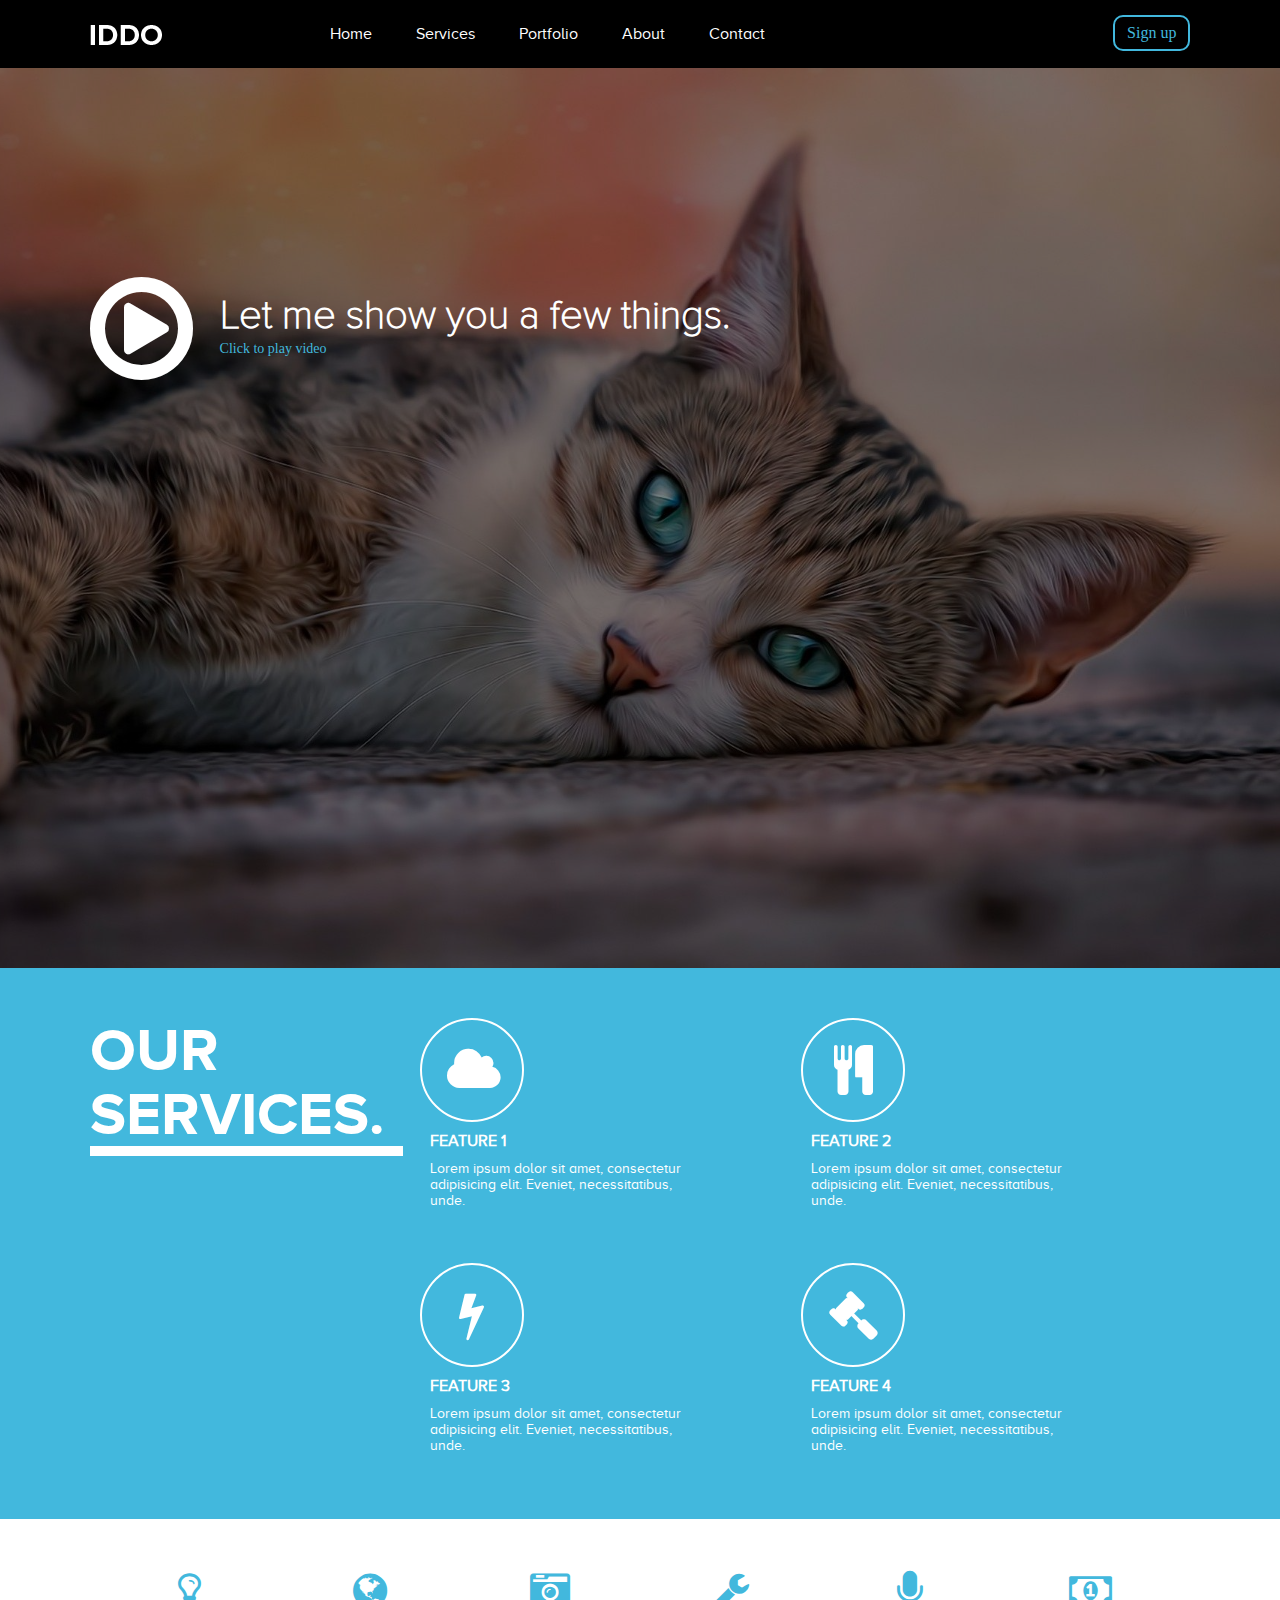
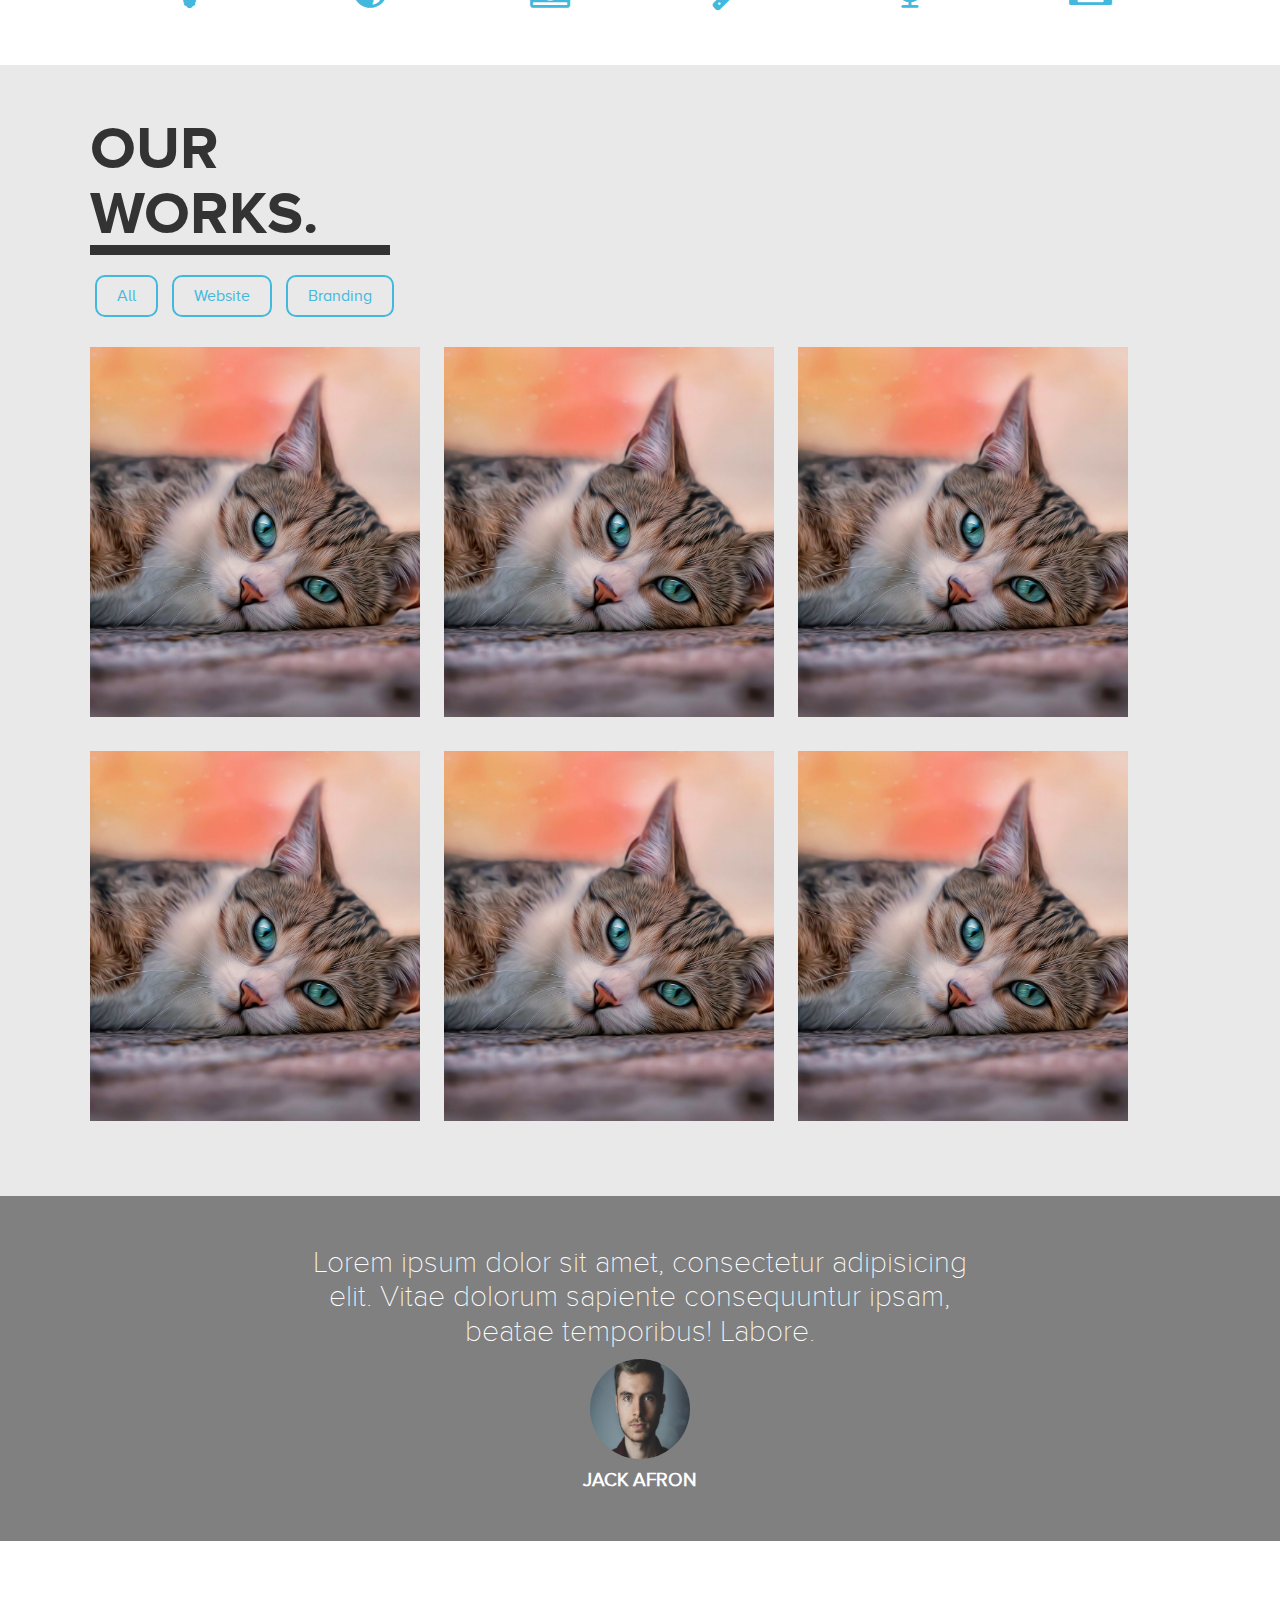
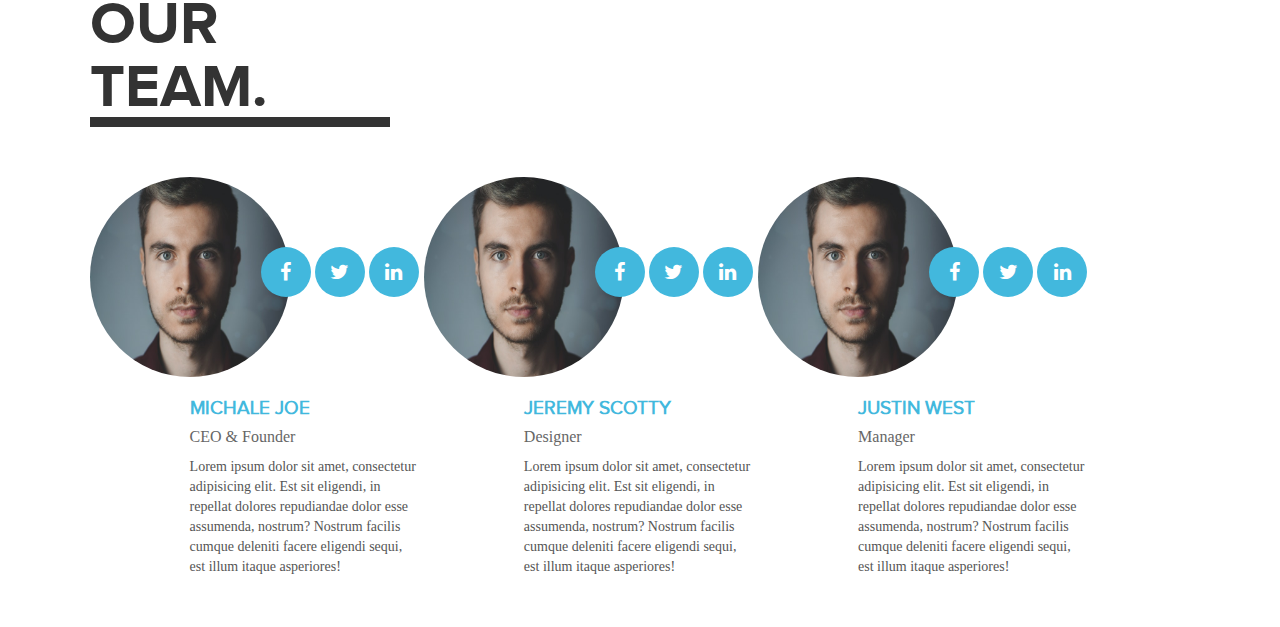
<file: iddo/index.html>
<!DOCTYPE html>
<html lang="en">
<head>
	<meta charset="UTF-8">
	<meta name="viewport" content="width=device-width, initial-scale=1.0">
	<title>IDDO</title>
	<link rel="stylesheet" href="css/normalize.css">
	<link rel="stylesheet" href="css/font-awesome.min.css">
	<link rel="stylesheet" href="style.css">
	<link rel="stylesheet" href="css/responsive.css">
</head>
<body>

	<!-- header  starts -->
	<header class="header">
		<div class="mid">
			<div class="logo">
				<img src="images/logo.png" alt="">
			</div>
			<nav class="menu">
				<ul>
					<li><a href="#">Home</a></li>
					<li><a href="#">Services</a></li>
					<li><a href="#">Portfolio</a></li>
					<li><a href="#">About</a></li>
					<li><a href="#">Contact</a></li>
				</ul>
			</nav>
			<div class="button">
				<a href="#">Sign up</a>
			</div>
		</div>
	</header>
	<!-- header  ends -->

	<!-- Banner  starts -->
	<section class="banner">
		<div class="blr">
			<div class="mid">
				<div class="banner-content">
					<div class="play">
						<a href="#"><i class="fa fa-play-circle-o"></i></a>
					</div>
					<div class="banner-text">
						<h2>Let me show you a few things.</h2>
						<a href="#">Click to play video</a>
					</div>
				</div>
			</div>
		</div>
	</section>
	<!-- Banner  ends -->
	<!-- services  starts -->
	<section class="service">
		<div class="mid">
			<div class="service-left">
				<h2>Our Services.</h2>
				<hr>
			</div>
			<div class="service-right">
				<div class="service-box">
					<div class="service-icon">
						<i class="fa fa-cloud"></i>
					</div>
					<div class="service-content">
						<h3>Feature 1</h3>
						<p>Lorem ipsum dolor sit amet, consectetur adipisicing elit. Eveniet, necessitatibus, unde.</p>
					</div>
				</div>

				<div class="service-box">
					<div class="service-icon">
						<i class="fa fa-cutlery"></i>
					</div>
					<div class="service-content">
						<h3>Feature 2</h3>
						<p>Lorem ipsum dolor sit amet, consectetur adipisicing elit. Eveniet, necessitatibus, unde.</p>
					</div>
				</div>

				<div class="service-box">
					<div class="service-icon">
						<i class="fa fa-bolt"></i>
					</div>
					<div class="service-content">
						<h3>Feature 3</h3>
						<p>Lorem ipsum dolor sit amet, consectetur adipisicing elit. Eveniet, necessitatibus, unde.</p>
					</div>
				</div>

				<div class="service-box">
					<div class="service-icon">
						<i class="fa fa-gavel"></i>
					</div>
					<div class="service-content">
						<h3>Feature 4</h3>
						<p>Lorem ipsum dolor sit amet, consectetur adipisicing elit. Eveniet, necessitatibus, unde.</p>
					</div>
				</div>
			</div>
		</div>
	</section>
	<!-- services  ends -->
	<!-- Icon  starts -->
	<section class="icon">
		<div class="mid">
			<ul>
				<li><i class="fa fa-lightbulb-o"></i></li>
				<li><i class="fa fa-globe"></i></li>
				<li><i class="fa fa-camera-retro"></i></li>
				<li><i class="fa fa-wrench"></i></li>
				<li><i class="fa fa-microphone"></i></li>
				<li><i class="fa fa-money"></i></li>
			</ul>
		</div>
	</section>
	<!-- Icon  ends -->


	<!-- Portfolio  Starts -->
	<section class="portfolio">
		<div class="mid">
			<h2>Our Works.</h2>
			<hr>

			<div class="portfolio-menu">
				<ul>
					<li><a href="#">All</a></li>
					<li><a href="#">Website</a></li>
					<li><a href="#">Branding</a></li>
				</ul>
			</div>

			<div class="portfolio-area">
				<div class="port-box" >
					<div class="blr">
						<div class="hover-content">
							<h3>eCommerce </h3>
							<p>Design By : Author</p>
						</div>
					</div>				
				</div>
				<div class="port-box" >
					<div class="blr">
						<div class="hover-content">
							<h3>eCommerce </h3>
							<p>Design By : Author</p>
						</div>
					</div>				
				</div>
				<div class="port-box" >
					<div class="blr">
						<div class="hover-content">
							<h3>eCommerce </h3>
							<p>Design By : Author</p>
						</div>
					</div>				
				</div>
				<div class="port-box" >
					<div class="blr">
						<div class="hover-content">
							<h3>eCommerce </h3>
							<p>Design By : Author</p>
						</div>
					</div>				
				</div>
				<div class="port-box" >
					<div class="blr">
						<div class="hover-content">
							<h3>eCommerce </h3>
							<p>Design By : Author</p>
						</div>
					</div>				
				</div>
				<div class="port-box" >
					<div class="blr">
						<div class="hover-content">
							<h3>eCommerce </h3>
							<p>Design By : Author</p>
						</div>
					</div>				
				</div>
				
			</div>
		</div>
	</section>
	<!-- Portfolio  ends -->


	<!-- testimonial  starts -->
	<section class="testimonial">
		<div class="mid">
			<div class="testimonial-box">
				<p>Lorem ipsum dolor sit amet, consectetur adipisicing elit. Vitae dolorum sapiente consequuntur ipsam, beatae temporibus! Labore.</p>
				<div class="user">
					<img src="images/t.jpg" alt="">
				</div>
				<h3>Jack Afron</h3>
			</div>
		</div>
	</section>
	<!-- testimonial  ends -->

	<!-- Team  starts -->
	<section class="team">
		<div class="mid">
			<h2>Our Team.</h2>
			<hr>

			<div class="team-area">
				<div class="team-box">
					<div class="team-img">
						<img src="images/t.jpg" alt="">
						<div class="social">
							<ul>
								<li><a href="#"><i class="fa fa-facebook"></i></a></li>
								<li><a href="#"><i class="fa fa-twitter"></i></a></li>
								<li><a href="#"><i class="fa fa-linkedin"></i></a></li>
							</ul>
						</div>
					</div>
					<div class="team-cont">
						<h3>Michale Joe</h3>
						<h4>CEO & Founder</h4>
						<p>Lorem ipsum dolor sit amet, consectetur adipisicing elit. Est sit eligendi, in repellat dolores repudiandae dolor esse assumenda, nostrum? Nostrum facilis cumque deleniti facere eligendi sequi, est illum itaque asperiores!</p>
					</div>
				</div>
				<div class="team-box">
					<div class="team-img">
						<img src="images/t.jpg" alt="">
						<div class="social">
							<ul>
								<li><a href="#"><i class="fa fa-facebook"></i></a></li>
								<li><a href="#"><i class="fa fa-twitter"></i></a></li>
								<li><a href="#"><i class="fa fa-linkedin"></i></a></li>
							</ul>
						</div>
					</div>
					<div class="team-cont">
						<h3>Jeremy Scotty</h3>
						<h4>Designer</h4>
						<p>Lorem ipsum dolor sit amet, consectetur adipisicing elit. Est sit eligendi, in repellat dolores repudiandae dolor esse assumenda, nostrum? Nostrum facilis cumque deleniti facere eligendi sequi, est illum itaque asperiores!</p>
					</div>
				</div>
				<div class="team-box">
					<div class="team-img">
						<img src="images/t.jpg" alt="">
						<div class="social">
							<ul>
								<li><a href="#"><i class="fa fa-facebook"></i></a></li>
								<li><a href="#"><i class="fa fa-twitter"></i></a></li>
								<li><a href="#"><i class="fa fa-linkedin"></i></a></li>
							</ul>
						</div>
					</div>
					<div class="team-cont">
						<h3>Justin West</h3>
						<h4>Manager</h4>
						<p>Lorem ipsum dolor sit amet, consectetur adipisicing elit. Est sit eligendi, in repellat dolores repudiandae dolor esse assumenda, nostrum? Nostrum facilis cumque deleniti facere eligendi sequi, est illum itaque asperiores!</p>
					</div>
				</div>
			</div>
		</div>
	</section>
	<!-- Team part ends -->
	
	
</body>
</html>
</file>
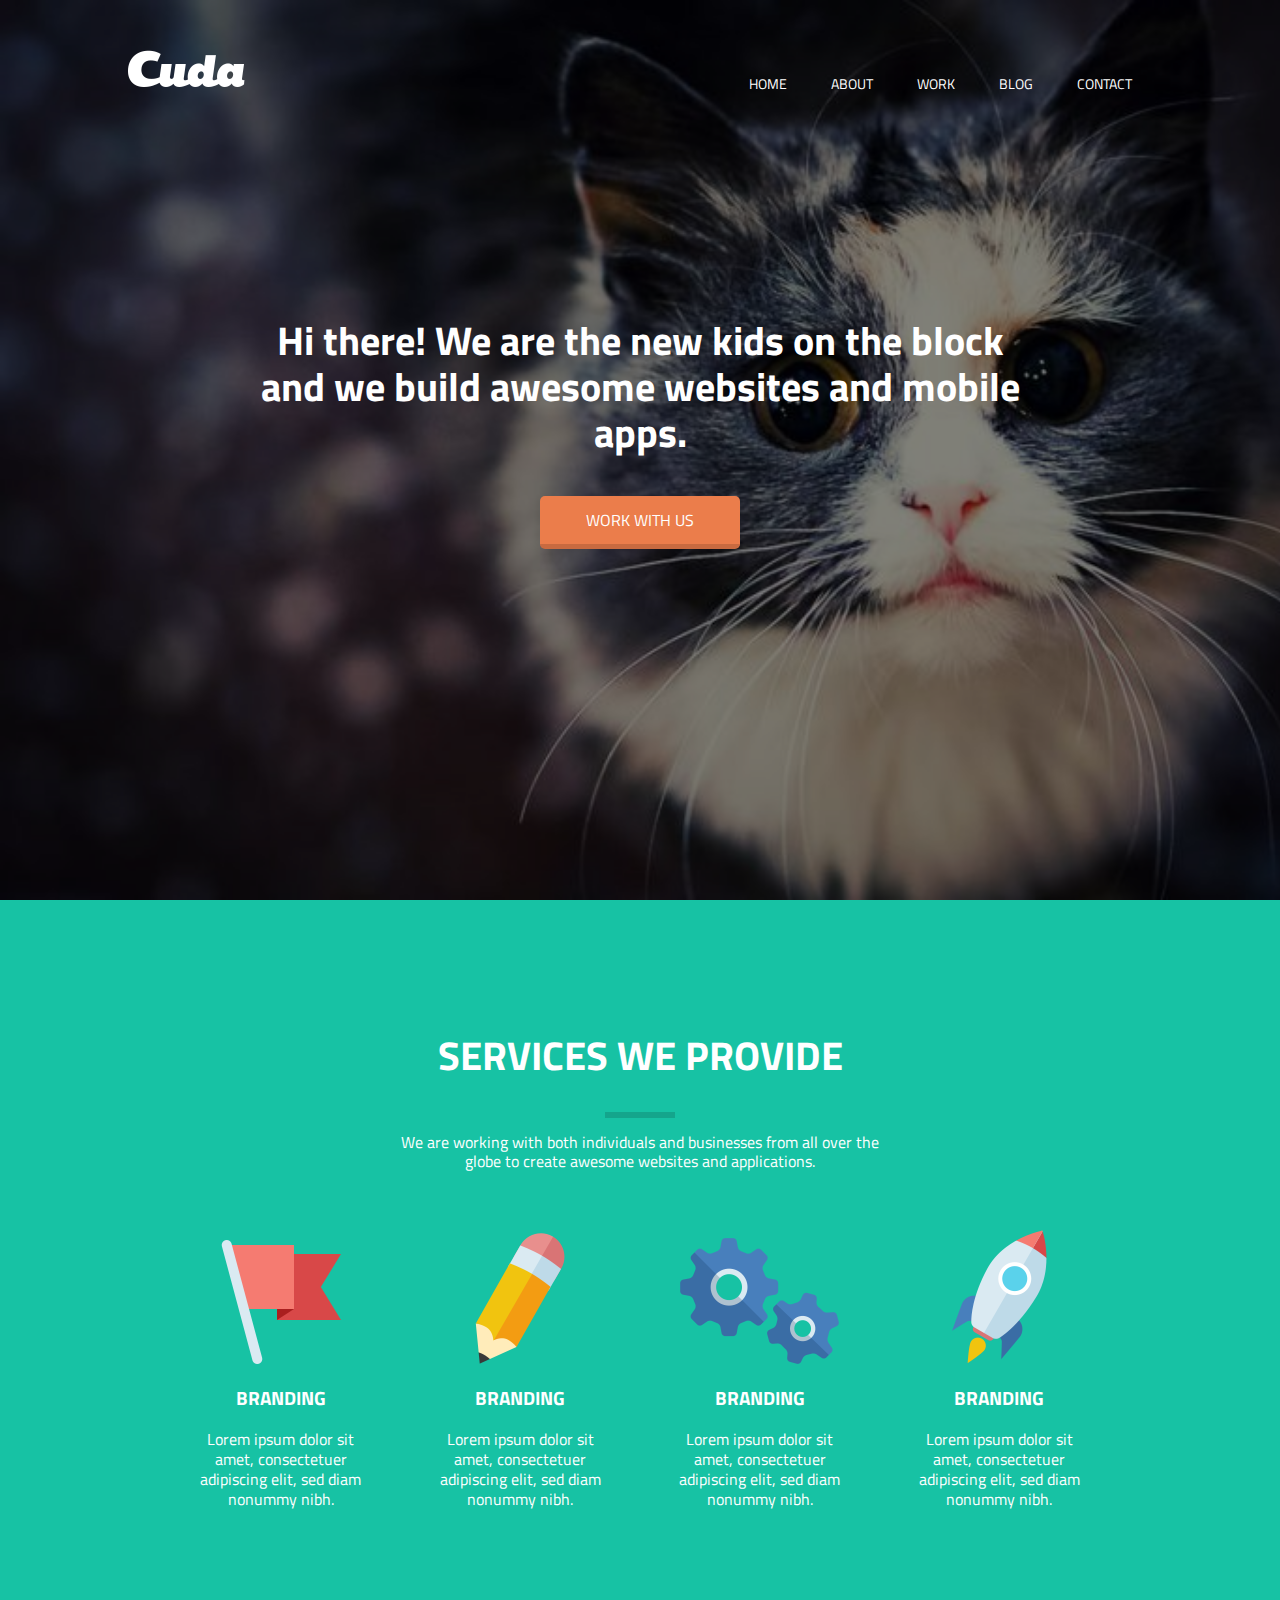
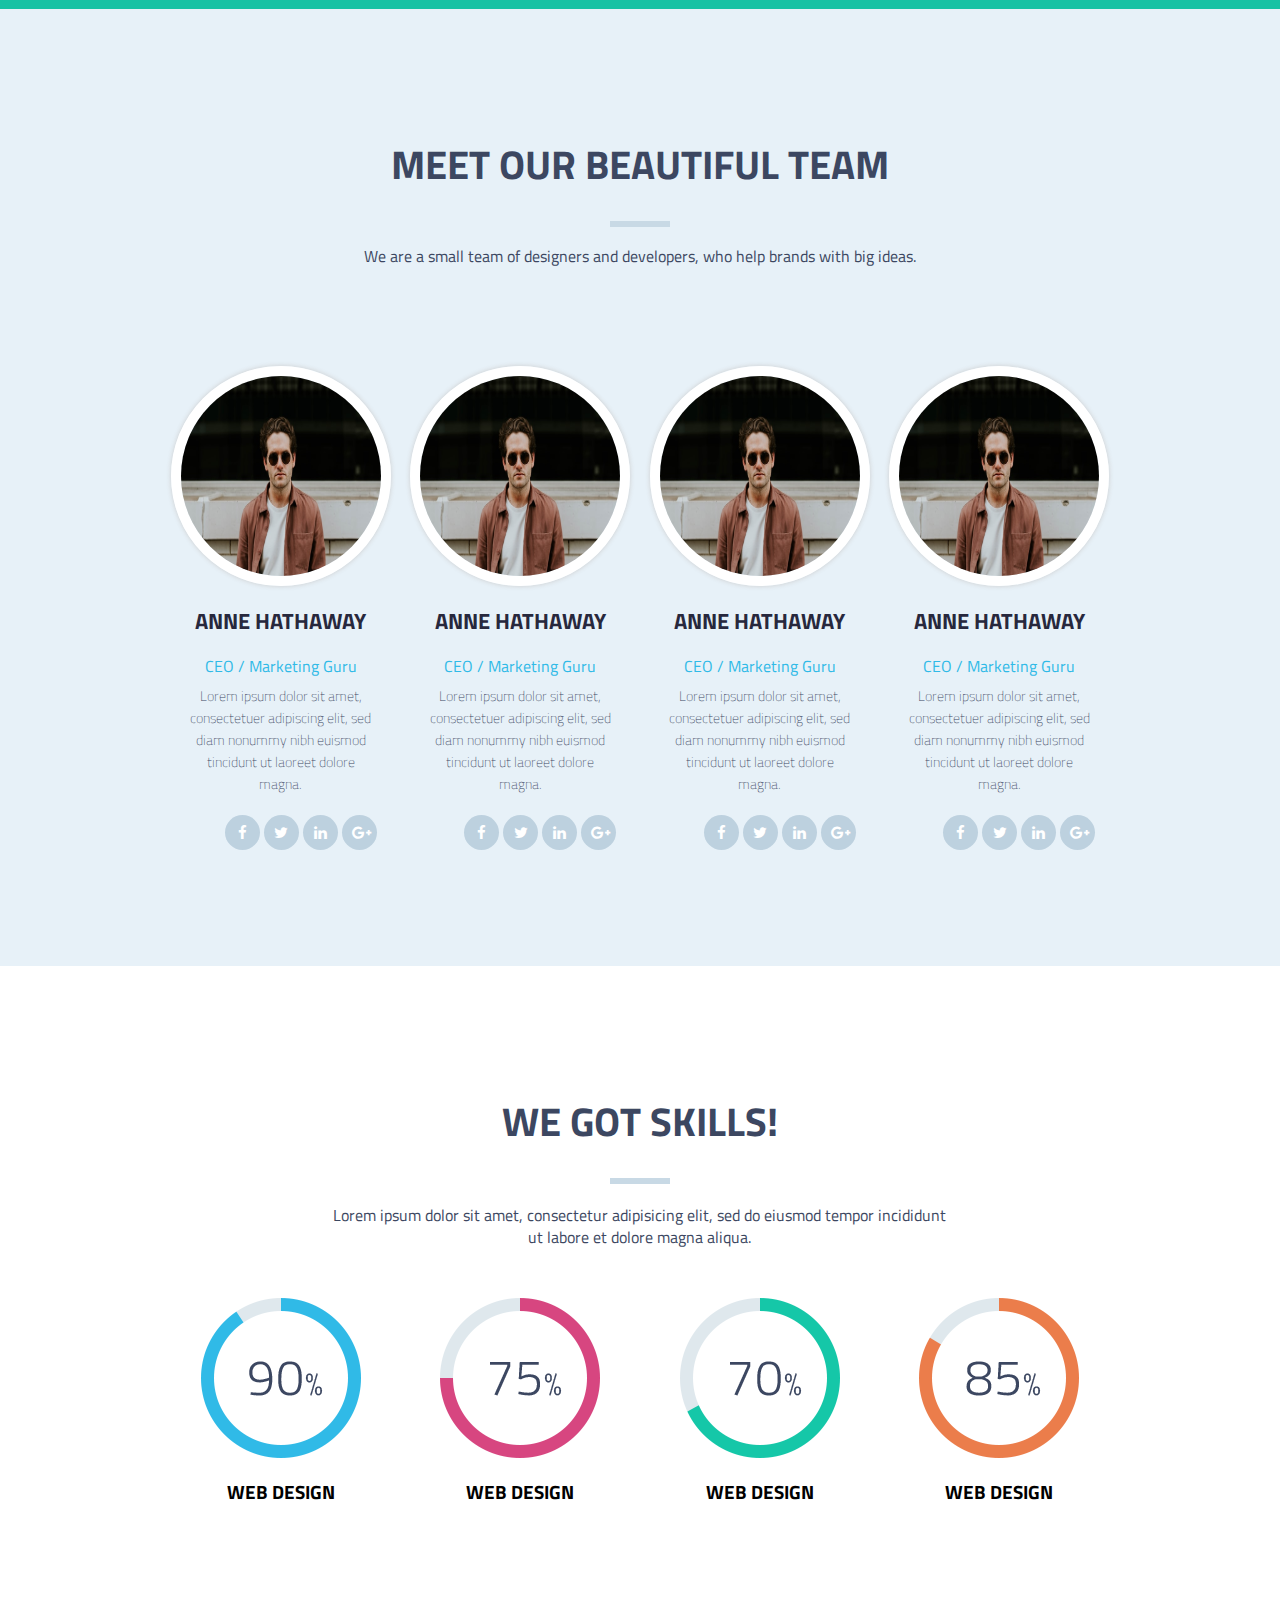
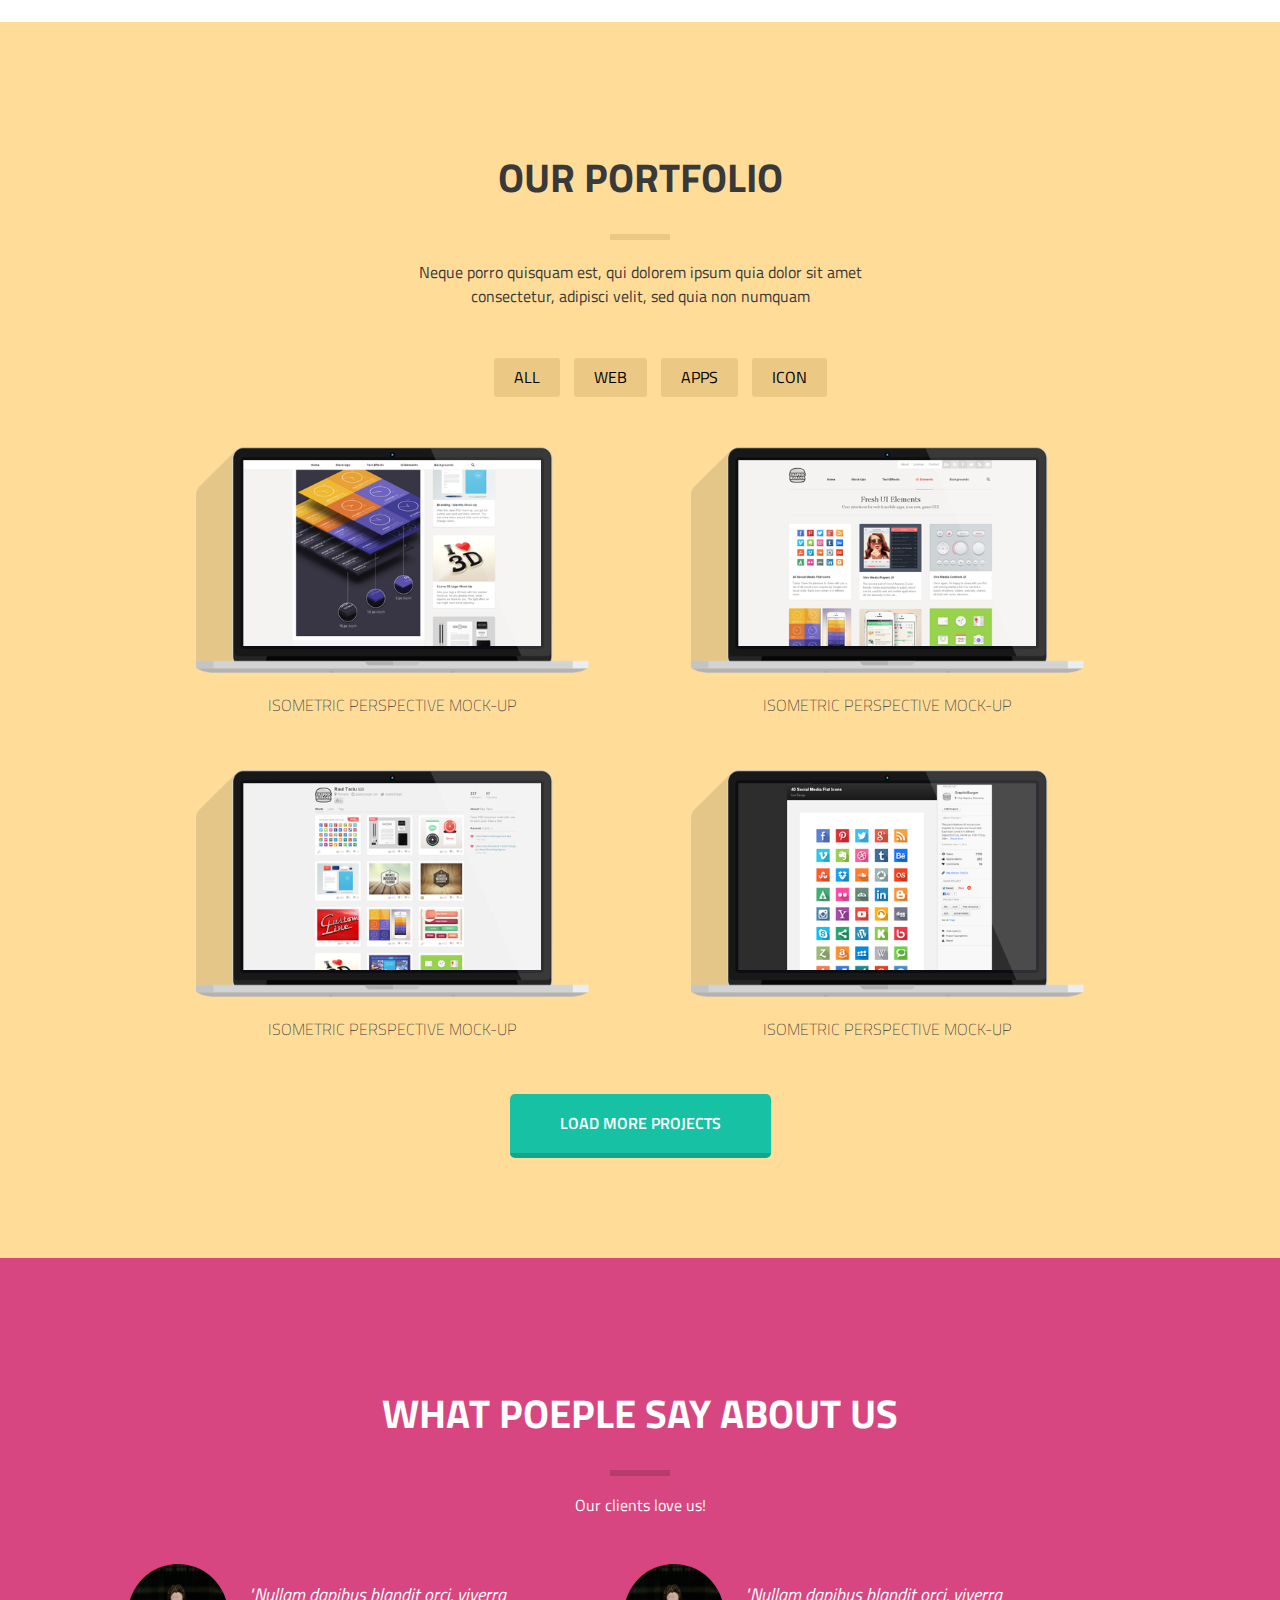
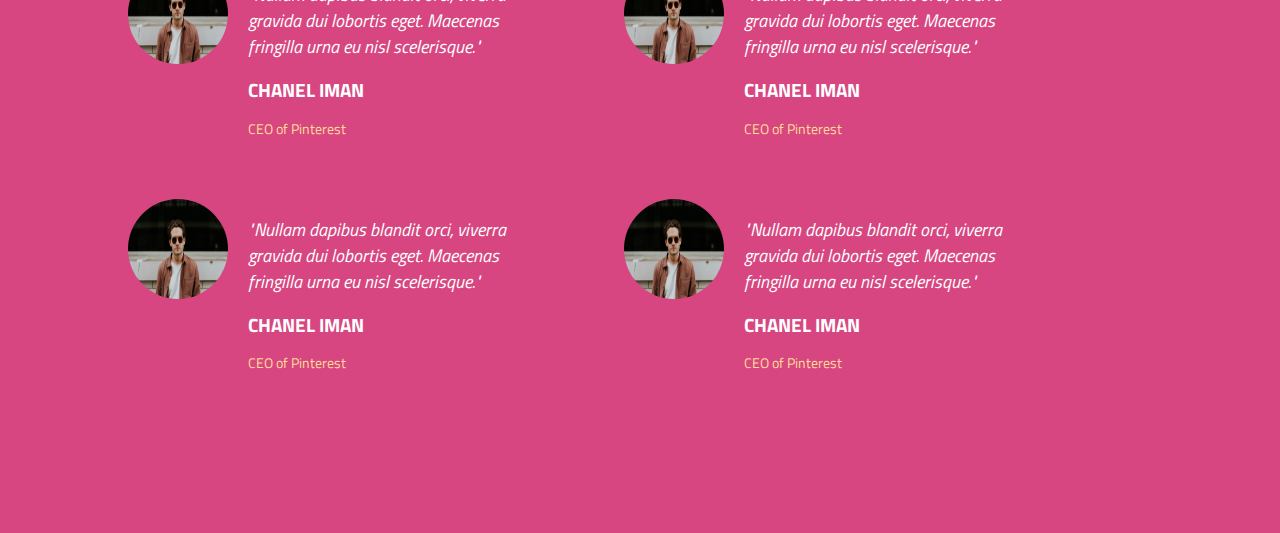
<file: ThemeKuda/index.html>
<!DOCTYPE html>
<html lang="en">
<head>
	<meta charset="UTF-8">
	<title>Cuda</title>
	<link rel="stylesheet" href="css/font-awesome.min.css">
	<link rel="stylesheet" href="css/normalize.css">
	<link href="https://fonts.googleapis.com/css?family=Titillium+Web:300,400,600,700" rel="stylesheet"> 
	<link rel="stylesheet" href="style.css">
</head>
<body>
	
	
	
	<!-- Cuda banner start -->
	<section class="banner">
		<div class="blr">
			<div class="mid">
				<header class="header">
					<div class="logo">
						<img src="images/logo.png" alt="">
					</div>
					<nav class="menu">
						<ul>
							<li><a href="#">Home</a></li>
							<li><a href="#">About</a></li>
							<li><a href="#">Work</a></li>
							<li><a href="#">Blog</a></li>
							<li><a href="#">Contact</a></li>
						</ul>
					</nav>
				</header>
				<div class="banner-content">
					
					<h2>Hi there! We are the new kids on the block and we build awesome websites and mobile apps.</h2>
					<a href="#">Work with us</a>
					
				</div>
			</div>
		</div>
	</section>
	<!-- Cuda banner end -->

	<!-- Cuda services start -->
	<section class="service">
		<div class="mid">
			<h2>SERVICES WE PROVIDE</h2>
			<hr>
			<p>We are working with both individuals and businesses from all over the globe to create awesome websites and applications. </p>

			<div class="services-area">
				<div class="service-box">
					<img src="images/flag.png" alt="">
					<h3>Branding</h3>
					<p>Lorem ipsum dolor sit amet, consectetuer adipiscing elit, sed diam nonummy nibh.</p>
				</div>
				<div class="service-box">
					<img src="images/pen.png" alt="">
					<h3>Branding</h3>
					<p>Lorem ipsum dolor sit amet, consectetuer adipiscing elit, sed diam nonummy nibh.</p>
				</div>
				<div class="service-box">
					<img src="images/setting.png" alt="">
					<h3>Branding</h3>
					<p>Lorem ipsum dolor sit amet, consectetuer adipiscing elit, sed diam nonummy nibh.</p>
				</div>
				<div class="service-box">
					<img src="images/roket.png" alt="">
					<h3>Branding</h3>
					<p>Lorem ipsum dolor sit amet, consectetuer adipiscing elit, sed diam nonummy nibh.</p>
				</div>
			</div>
		</div>
	</section>
	<!-- Cuda services end -->

	<!-- Cuda Team start -->
	<section class="team">
		<div class="mid">
			<h2>MEET OUR BEAUTIFUL TEAM</h2>
			<hr>
			<p>We are a small team of designers and developers, who help brands with big ideas.</p>

			<div class="team-area">
				<div class="team-box">
					<img src="images/t.jpg" alt="">
					<h3>ANNE HATHAWAY</h3>
					<h4>CEO / Marketing Guru</h4>
					<p>Lorem ipsum dolor sit amet, consectetuer adipiscing elit, sed diam nonummy nibh euismod tincidunt ut laoreet dolore magna.</p>
					<div class="social">
						<ul>
							<li><a href="#"><i class="fa fa-facebook"></i></a></li>
							<li><a href="#"><i class="fa fa-twitter"></i></a></li>
							<li><a href="#"><i class="fa fa-linkedin"></i></a></li>
							<li><a href="#"><i class="fa fa-google-plus"></i></a></li>
						</ul>
					</div>
				</div>
				<div class="team-box">
					<img src="images/t.jpg" alt="">
					<h3>ANNE HATHAWAY</h3>
					<h4>CEO / Marketing Guru</h4>
					<p>Lorem ipsum dolor sit amet, consectetuer adipiscing elit, sed diam nonummy nibh euismod tincidunt ut laoreet dolore magna.</p>
					<div class="social">
						<ul>
							<li><a href="#"><i class="fa fa-facebook"></i></a></li>
							<li><a href="#"><i class="fa fa-twitter"></i></a></li>
							<li><a href="#"><i class="fa fa-linkedin"></i></a></li>
							<li><a href="#"><i class="fa fa-google-plus"></i></a></li>
						</ul>
					</div>
				</div>
				<div class="team-box">
					<img src="images/t.jpg" alt="">
					<h3>ANNE HATHAWAY</h3>
					<h4>CEO / Marketing Guru</h4>
					<p>Lorem ipsum dolor sit amet, consectetuer adipiscing elit, sed diam nonummy nibh euismod tincidunt ut laoreet dolore magna.</p>
					<div class="social">
						<ul>
							<li><a href="#"><i class="fa fa-facebook"></i></a></li>
							<li><a href="#"><i class="fa fa-twitter"></i></a></li>
							<li><a href="#"><i class="fa fa-linkedin"></i></a></li>
							<li><a href="#"><i class="fa fa-google-plus"></i></a></li>
						</ul>
					</div>
				</div>
				<div class="team-box">
					<img src="images/t.jpg" alt="">
					<h3>ANNE HATHAWAY</h3>
					<h4>CEO / Marketing Guru</h4>
					<p>Lorem ipsum dolor sit amet, consectetuer adipiscing elit, sed diam nonummy nibh euismod tincidunt ut laoreet dolore magna.</p>
					<div class="social">
						<ul>
							<li><a href="#"><i class="fa fa-facebook"></i></a></li>
							<li><a href="#"><i class="fa fa-twitter"></i></a></li>
							<li><a href="#"><i class="fa fa-linkedin"></i></a></li>
							<li><a href="#"><i class="fa fa-google-plus"></i></a></li>
						</ul>
					</div>
				</div>

			</div>
		</div>
	</section>
	<!-- Cuda Team end -->

	<!-- Cuda skills start -->
	<section class="skills">
		<div class="mid">
			<h2>WE GOT SKILLS!</h2>
			<hr> 
			<p>Lorem ipsum dolor sit amet, consectetur adipisicing elit, sed do eiusmod tempor incididunt ut labore et dolore magna aliqua.</p>

			<div class="skills-area">
				<div class="skills-box">
					<img src="images/s1.png" alt="">
					<h3>Web Design </h3>
				</div>
				<div class="skills-box">
					<img src="images/s2.png" alt="">
					<h3>Web Design </h3>
				</div>
				<div class="skills-box">
					<img src="images/s3.png" alt="">
					<h3>Web Design </h3>
				</div>
				<div class="skills-box">
					<img src="images/s4.png" alt="">
					<h3>Web Design </h3>
				</div>
			</div>
		</div>
	</section>
	<!-- Cuda skills end -->

	<!-- Cuda portfolio start -->
	<section class="portfolio">
		<div class="mid">
			<h2>OUR PORTFOLIO</h2>
			<hr>
			<p>Neque porro quisquam est, qui dolorem ipsum quia dolor sit amet consectetur, adipisci velit, sed quia non numquam</p>

			<div class="portfolio-menu">
				<ul>
					<li><a href="#">ALL</a></li>
					<li><a href="#">Web</a></li>
					<li><a href="#">Apps</a></li>
					<li><a href="#">Icon</a></li>
				</ul>
			</div>
			<div class="portfolio-area">
				<div class="portfolio-box">
					<img src="images/p1.png" alt="">
					<h3>Isometric Perspective Mock-Up</h3>
				</div>
				<div class="portfolio-box">
					<img src="images/p2.png" alt="">
					<h3>Isometric Perspective Mock-Up</h3>
				</div>
				<div class="portfolio-box">
					<img src="images/p3.png" alt="">
					<h3>Isometric Perspective Mock-Up</h3>
				</div>
				<div class="portfolio-box">
					<img src="images/p4.png" alt="">
					<h3>Isometric Perspective Mock-Up</h3>
				</div>
			</div>

			<div class="load">
				<a href="#">LOAD MORE PROJECTS</a>
			</div>
		</div>
	</section>
	<!-- Cuda portfolio end -->

	<!-- Cuda people start -->
	<section class="people-say">
		<div class="mid">
			<h2>WHAT POEPLE SAY ABOUT US</h2>
			<hr>
			<p>Our clients love us!</p>

			<div class="people-area">
				<div class="people-box">
					<div class="pimg"><img src="images/t.jpg" alt=""></div>
					<div class="people-content">
						<p>Nullam dapibus blandit orci, viverra gravida dui lobortis eget. Maecenas fringilla urna eu nisl scelerisque.</p>
						<h3>Chanel Iman</h3>
						<h4>CEO of Pinterest</h4>
					</div>
				</div>

				<div class="people-box">
					<div class="pimg"><img src="images/t.jpg" alt=""></div>
					<div class="people-content">
						<p>Nullam dapibus blandit orci, viverra gravida dui lobortis eget. Maecenas fringilla urna eu nisl scelerisque.</p>
						<h3>Chanel Iman</h3>
						<h4>CEO of Pinterest</h4>
					</div>
				</div>

				<div class="people-box">
					<div class="pimg"><img src="images/t.jpg" alt=""></div>
					<div class="people-content">
						<p>Nullam dapibus blandit orci, viverra gravida dui lobortis eget. Maecenas fringilla urna eu nisl scelerisque.</p>
						<h3>Chanel Iman</h3>
						<h4>CEO of Pinterest</h4>
					</div>
				</div>

				<div class="people-box">
					<div class="pimg"><img src="images/t.jpg" alt=""></div>
					<div class="people-content">
						<p>Nullam dapibus blandit orci, viverra gravida dui lobortis eget. Maecenas fringilla urna eu nisl scelerisque.</p>
						<h3>Chanel Iman</h3>
						<h4>CEO of Pinterest</h4>
					</div>
				</div>
			</div>
		</div>
	</section>
	<!-- Cuda people end -->




	
</body>
</html>
</file>
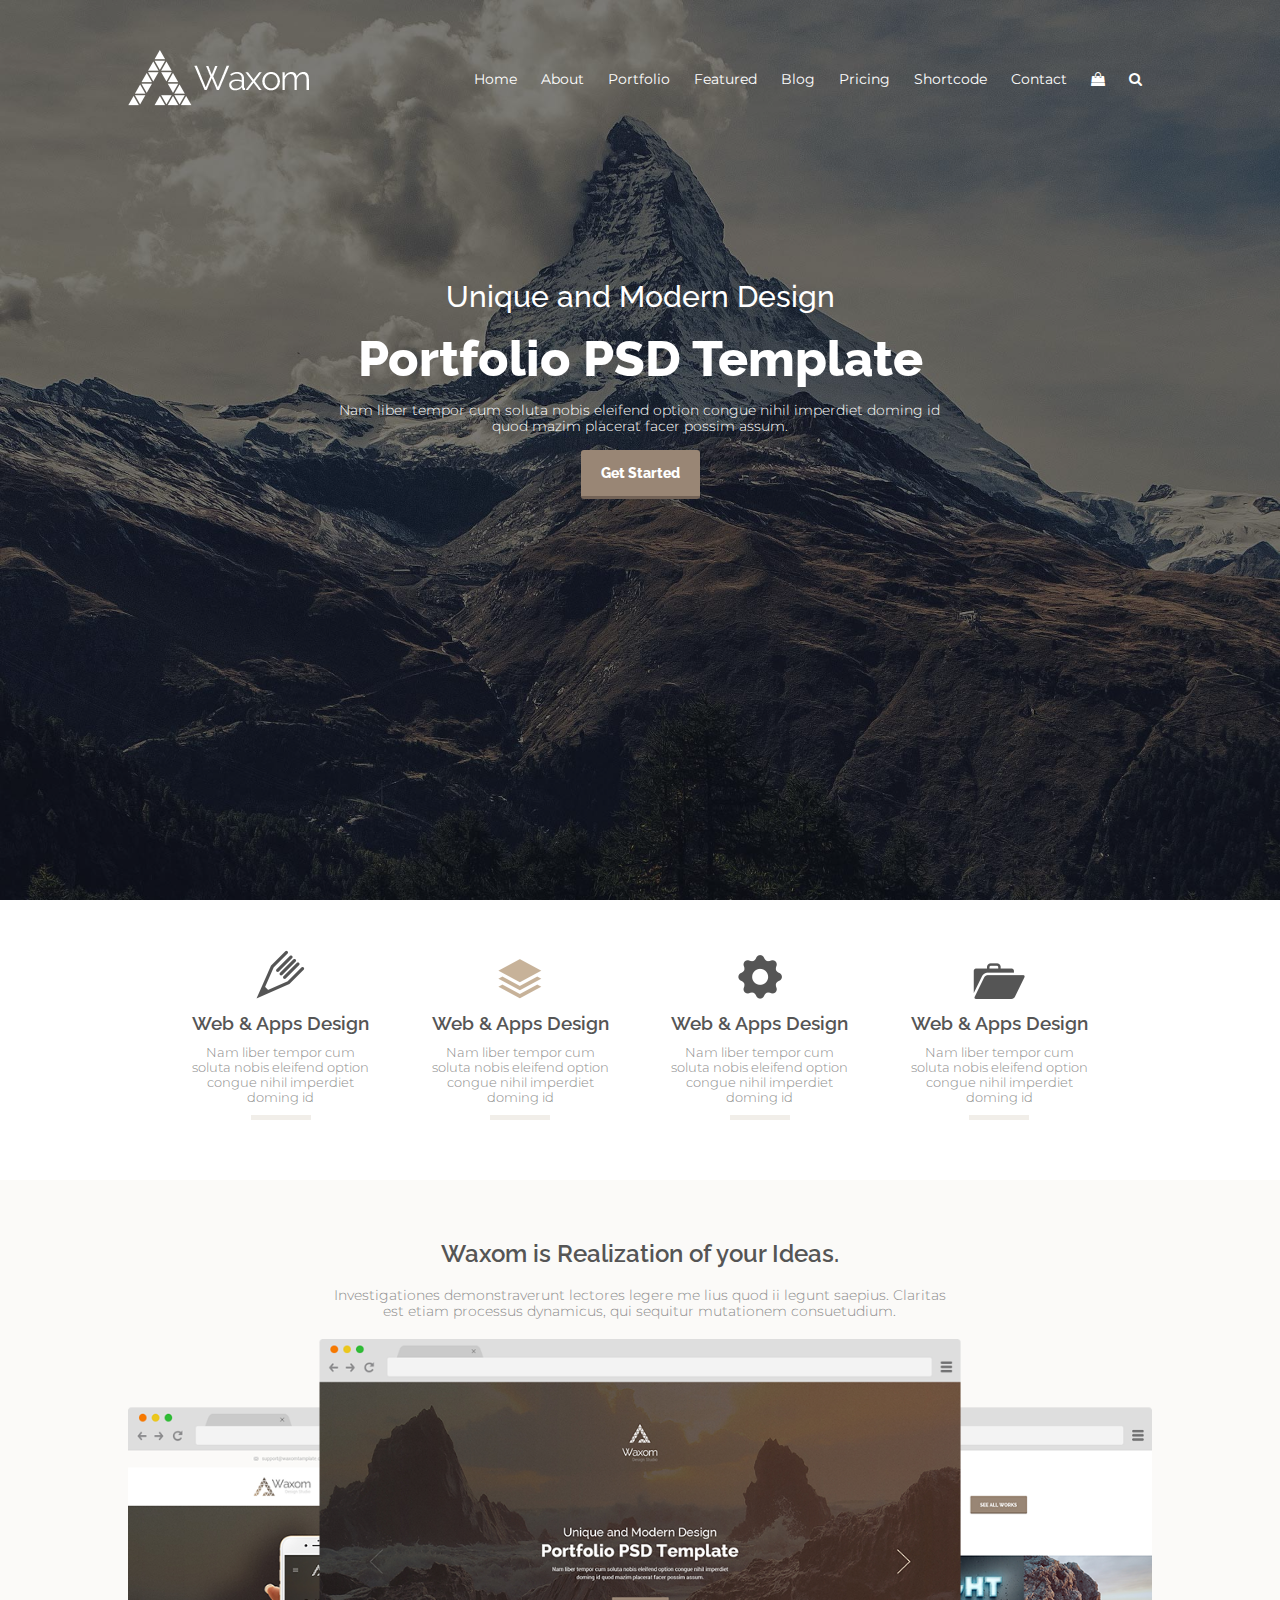
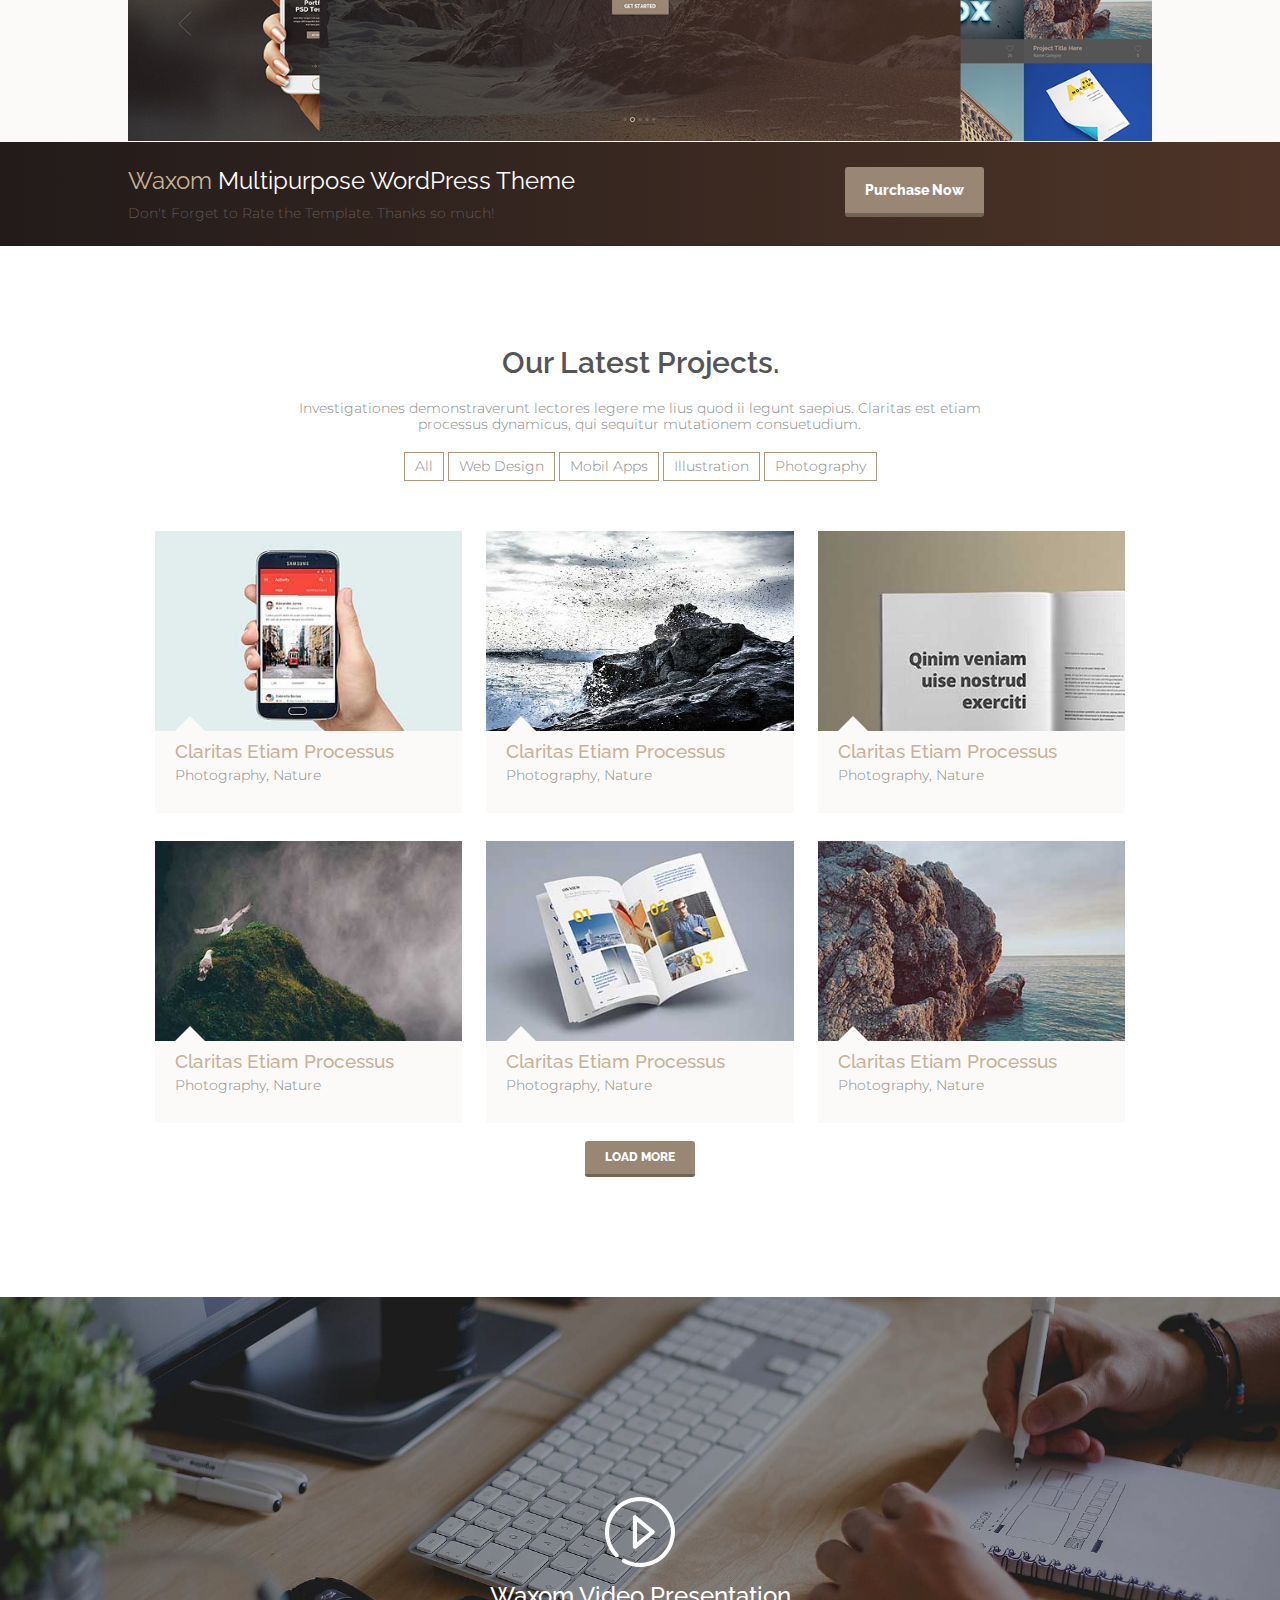
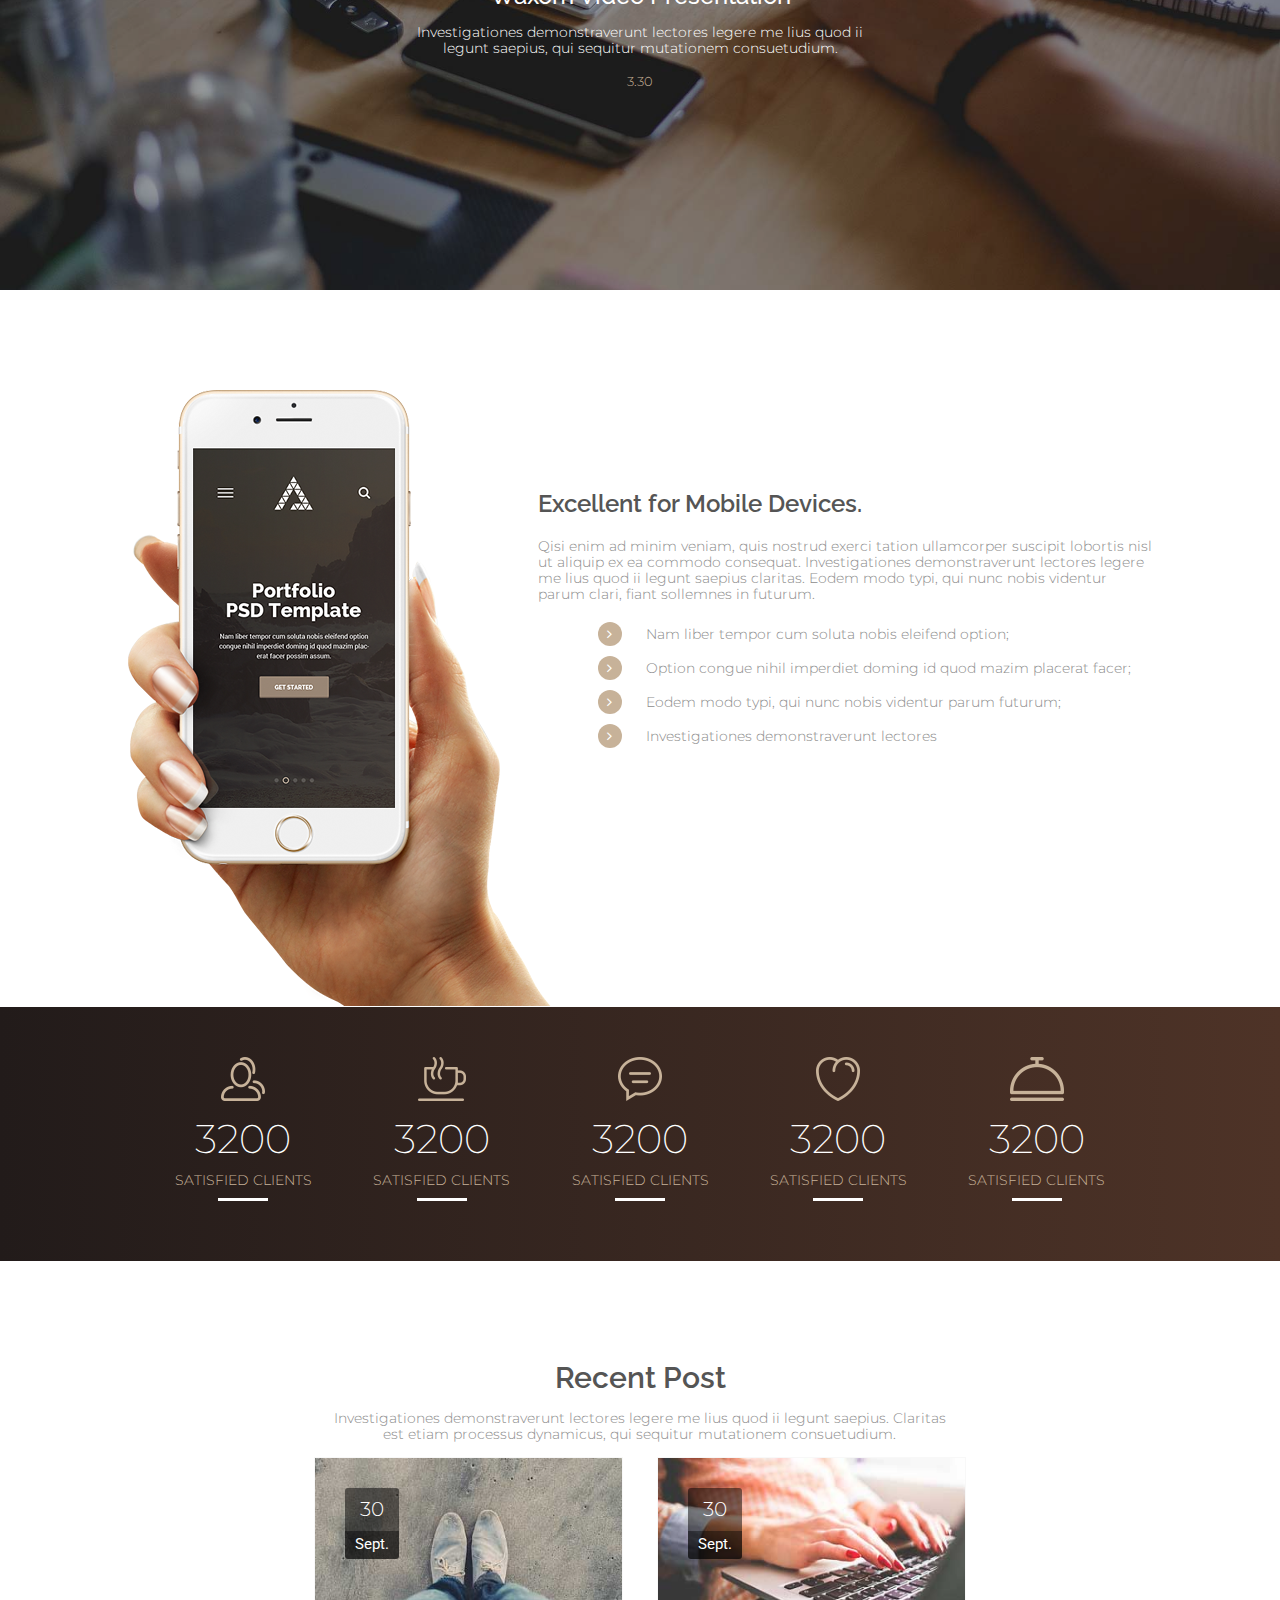
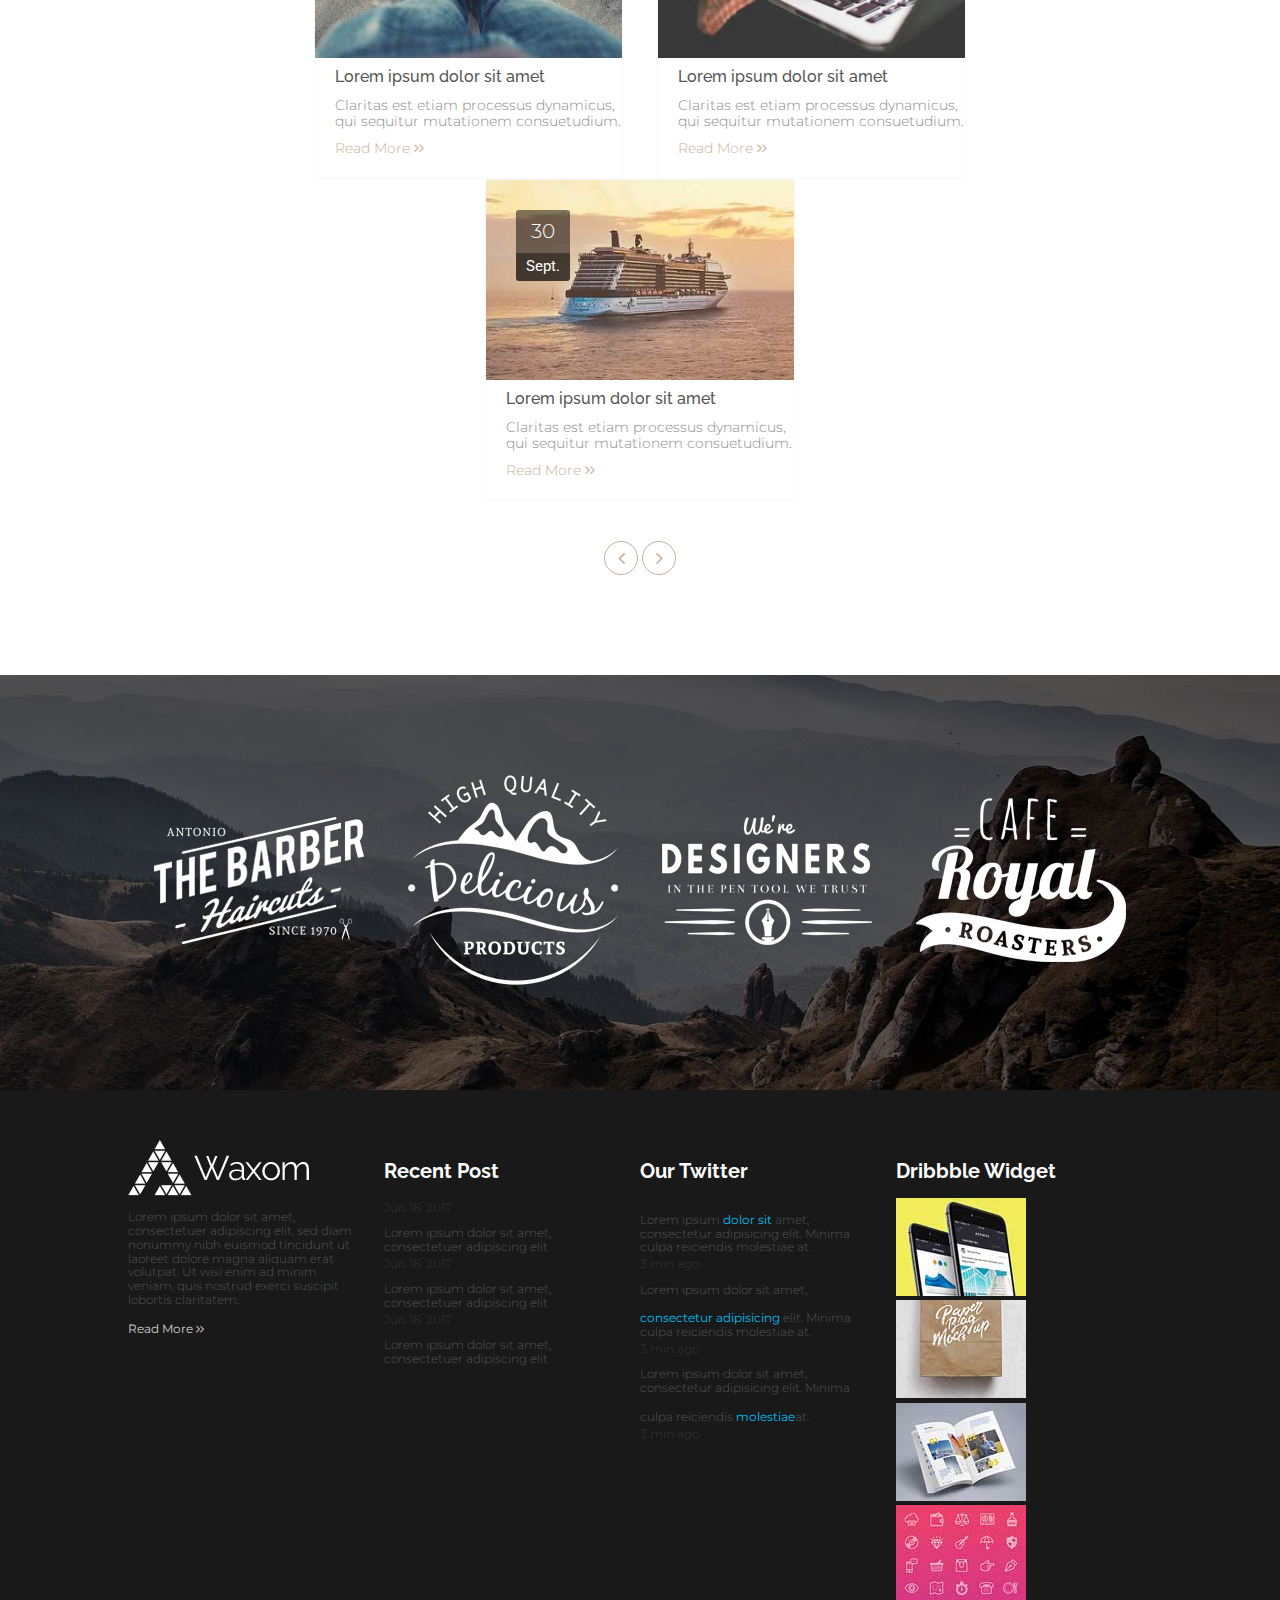
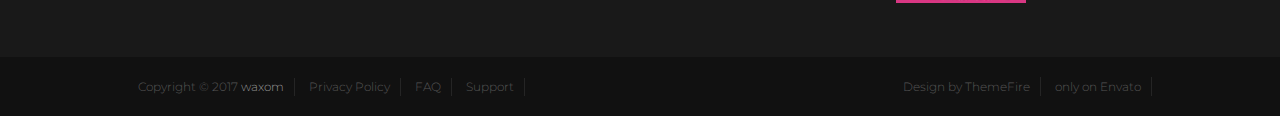
<file: waxom/index.html>
<!DOCTYPE html>
<html lang="en">
<head>
	<meta charset="UTF-8">
	<title>Waxom</title>
	<link rel="stylesheet" href="css/normalize.css">
	<link rel="stylesheet" href="css/font-awesome.min.css">
	<link rel="stylesheet" href="style.css">
	<link rel="stylesheet" href="css/responsive.css">

	<link href="https://fonts.googleapis.com/css?family=Montserrat:100,100i,200,200i,300,300i,400,400i,500,500i,600,600i,700,700i,800,800i,900,900i|Raleway:100,100i,200,200i,300,300i,400,400i,500,500i,600,600i,700,700i,800,800i,900,900i&amp;subset=latin-ext" rel="stylesheet"> 
	<link href="https://fonts.googleapis.com/css?family=Roboto" rel="stylesheet"> 
</head>
<body>

	<!-- banner starts -->
	<section class="banner">
		<div class="blr">
			<div class="mid">
				<header class="header">
					<div class="logo">
						<img src="images/logo.png" alt="">
					</div>
					<nav class="menu">
						<ul>
							<li><a href="#">Home</a></li>
							<li><a href="#">About</a></li>
							<li><a href="#">Portfolio</a></li>
							<li><a href="#">Featured</a></li>
							<li><a href="#">Blog</a></li>
							<li><a href="#">Pricing</a></li>
							<li><a href="#">Shortcode</a></li>
							<li><a href="#">Contact</a></li>
							<li><a href="#"><i class="fa fa-shopping-bag"></i></a></li>
							<li><a href="#"><i class="fa fa-search"></i></a></li>
						</ul>
					</nav>
				</header>
				<div class="banner-content">
					<h3>Unique and Modern Design</h3>
					<h2>Portfolio PSD Template</h2>
					<p>Nam liber tempor cum soluta nobis eleifend option congue nihil imperdiet doming id quod mazim placerat facer possim assum.</p>
					<a href="#">Get Started</a>
				</div>
			</div>
		</div>
	</section>
<!-- banner ends -->

<!-- service starts -->
	<section class="service">
		<div class="mid">
			<div class="service-area">
				<div class="services-box">
					<img src="images/s1.png" alt="">
					<h3>Web & Apps Design</h3>
					<p>Nam liber tempor cum soluta nobis eleifend option congue nihil imperdiet doming id</p>
					<hr>
				</div>

				<div class="services-box">
					<img src="images/s2.png" alt="">
					<h3>Web & Apps Design</h3>
					<p>Nam liber tempor cum soluta nobis eleifend option congue nihil imperdiet doming id</p>
					<hr>
				</div>

				<div class="services-box">
					<img src="images/s3.png" alt="">
					<h3>Web & Apps Design</h3>
					<p>Nam liber tempor cum soluta nobis eleifend option congue nihil imperdiet doming id</p>
					<hr>
				</div>

				<div class="services-box">
					<img src="images/s4.png" alt="">
					<h3>Web & Apps Design</h3>
					<p>Nam liber tempor cum soluta nobis eleifend option congue nihil imperdiet doming id</p>
					<hr>
				</div>
			</div>
		</div>
	</section>
<!-- service ends -->

<!-- idea -->
	<section class="idea">
		<div class="mid">
			<h2>Waxom is Realization of your Ideas.</h2>
			<p>Investigationes demonstraverunt lectores legere me lius quod ii legunt saepius. Claritas est etiam processus dynamicus, qui sequitur mutationem consuetudium.</p>

			<img src="images/idea.png" alt="">
		</div>
	</section>

<!-- theme sectio starts -->
	<section class="theme">
		<div class="mid">
			<div class="theme-content">
				<h2> <span>Waxom</span> Multipurpose WordPress Theme</h2>
				<p>Don't Forget to Rate the Template. Thanks so much!</p>
			</div>
			<div class="purchase">
				<a href="#">Purchase Now</a>
			</div>
		</div>
	</section>
<!-- theme sectio ends -->


<!-- project section starts -->
<section class="project">
		<div class="mid">
			<h2>Our Latest Projects.</h2>
			<p>Investigationes demonstraverunt lectores legere me lius quod ii legunt saepius. Claritas est etiam processus dynamicus, qui sequitur mutationem consuetudium.</p>

			<div class="project-menu">
				<ul>
					<li><a href="#j">All</a></li>
					<li><a href="#k">Web Design</a></li>
					<li><a href="#">Mobil Apps</a></li>
					<li><a href="#">Illustration</a></li>
					<li><a href="#">Photography</a></li>
				</ul>
			</div>

			<div class="project-gallery">

				<div id="j" class="gallery-box">
					<div class="gallery-image">
						<div class="blrg"></div>
							<img src="images/g1.jpg" alt="">
						
					</div>
					<div id="k"class="gallery-info">
						<h3>Claritas Etiam Processus</h3>
						<p>Photography, Nature</p>
					</div>
				</div>

				<div class="gallery-box">
					<div class="gallery-image">
						<div class="blrg"></div>
							<img src="images/g2.jpg" alt="">
						
					</div>
					<div class="gallery-info">
						<h3>Claritas Etiam Processus</h3>
						<p>Photography, Nature</p>
					</div>
				</div>

				<div class="gallery-box">
					<div class="gallery-image">
						<div class="blrg"></div>
							<img src="images/g3.jpg" alt="">
						
					</div>
					<div class="gallery-info">
						<h3>Claritas Etiam Processus</h3>
						<p>Photography, Nature</p>
					</div>
				</div>


				<div class="gallery-box">
					<div class="gallery-image">
						<div class="blrg"></div>
							<img src="images/g4.jpg" alt="">
						
					</div>
					<div class="gallery-info">
						<h3>Claritas Etiam Processus</h3>
						<p>Photography, Nature</p>
					</div>
				</div>

				<div class="gallery-box">
					<div class="gallery-image">
						<div class="blrg"></div>
							<img src="images/g5.jpg" alt="">
						
					</div>
					<div class="gallery-info">
						<h3>Claritas Etiam Processus</h3>
						<p>Photography, Nature</p>
					</div>
				</div>

				<div class="gallery-box">
					<div class="gallery-image">
						<div class="blrg"></div>
							<img src="images/g6.jpg" alt="">
						
					</div>
					<div class="gallery-info">
						<h3>Claritas Etiam Processus</h3>
						<p>Photography, Nature</p>
					</div>
				</div>

			</div>
			<a href="#">Load More</a>
		</div>
	</section>
<!-- theme sectio ends -->


<!-- viceo sectio starts -->
<section class="video-presentation">
		<div class="blrv">
			<div class="video-content">
				<div class="g">
					<img src="images/play.png" alt="">
				</div>
				<h2>Waxom Video Presentation</h2>
				<p>Investigationes demonstraverunt lectores legere me lius quod ii legunt saepius, qui sequitur mutationem consuetudium.</p>
				<span>3.30</span>
			</div>
		</div>
	</section>
<!-- video sectio ends -->


<!-- mobile sectio starts -->
<section class="device">
		<div class="mid">
			<div class="device-left">
				<img src="images/dd.png" alt="">
			</div>
			<div class="device-right">
				<h2>Excellent for Mobile Devices.</h2>
				<p>Qisi enim ad minim veniam, quis nostrud exerci tation ullamcorper suscipit lobortis nisl ut aliquip ex ea commodo consequat. Investigationes demonstraverunt lectores legere me lius quod ii legunt saepius claritas. Eodem modo typi, qui nunc nobis videntur parum clari, fiant sollemnes in futurum.</p>

				<ul>
					<li><i class="fa fa-angle-right"></i> Nam liber tempor cum soluta nobis eleifend option;</li>
					<li><i class="fa fa-angle-right"></i> Option congue nihil imperdiet doming id quod mazim placerat facer;</li>
					<li><i class="fa fa-angle-right"></i> Eodem modo typi, qui nunc nobis videntur parum futurum;</li>
					<li><i class="fa fa-angle-right"></i> Investigationes demonstraverunt lectores</li>
				</ul>
			</div>
		</div>
	</section>
<!-- mobile section starts -->


<!-- counter starts -->
<section class="count">
		<div class="mid">

			<div class="count-box">
				<img src="images/c1.png" alt="">
				<h2>3200</h2>
				<p>Satisfied Clients</p>
				<hr>
			</div>

			<div class="count-box">
				<img src="images/c2.png" alt="">
				<h2>3200</h2>
				<p>Satisfied Clients</p>
				<hr>
			</div>

			<div class="count-box">
				<img src="images/c3.png" alt="">
				<h2>3200</h2>
				<p>Satisfied Clients</p>
				<hr>
			</div>

			<div class="count-box">
				<img src="images/c4.png" alt="">
				<h2>3200</h2>
				<p>Satisfied Clients</p>
				<hr>
			</div>

			<div class="count-box">
				<img src="images/c5.png" alt="">
				<h2>3200</h2>
				<p>Satisfied Clients</p>
				<hr>
			</div>
		</div>
	</section>
<!-- counter ends -->

<!-- recent post starts  -->
	<section class="recent-post">
		<div class="mid ">
			<h2>Recent Post</h2>
			<p>Investigationes demonstraverunt lectores legere me lius quod ii legunt saepius. Claritas est etiam processus dynamicus, qui sequitur mutationem consuetudium.</p>
			<div class="post-area">

				<div class="post-box">
					<div class="post-image">
						<div class="blr-post"></div>
						<img src="images/p1.jpg" alt="">
						<div class="cal">
							<ul>
								<li>30</li>
								<li>Sept.</li>
							</ul>
						</div>
					</div>
					<div class="post-content">
						<h3>Lorem ipsum dolor sit amet</h3>
						<p>Claritas est etiam processus dynamicus, qui sequitur mutationem consuetudium.</p>
						<a href="#">Read More <i class="fa fa-angle-right"></i><i class="fa fa-angle-right"></i></a>
					</div>
				</div>

				<div class="post-box">
					<div class="post-image">
						<div class="blr-post"></div>
						<img src="images/p2.jpg" alt="">
						<div class="cal">
							<ul>
								<li>30</li>
								<li>Sept.</li>
							</ul>
						</div>
					</div>
					<div class="post-content">
						<h3>Lorem ipsum dolor sit amet</h3>
						<p>Claritas est etiam processus dynamicus, qui sequitur mutationem consuetudium.</p>
						<a href="#">Read More <i class="fa fa-angle-right"></i><i class="fa fa-angle-right"></i></a>
					</div>
				</div>

				<div class="post-box">
					<div class="post-image">
						<div class="blr-post"></div>
						<img src="images/p3.jpg" alt="">
						<div class="cal">
							<ul>
								<li>30</li>
								<li>Sept.</li>
							</ul>
						</div>
					</div>
					<div class="post-content">
						<h3>Lorem ipsum dolor sit amet</h3>
						<p>Claritas est etiam processus dynamicus, qui sequitur mutationem consuetudium.</p>
						<a href="#">Read More <i class="fa fa-angle-right"></i><i class="fa fa-angle-right"></i></a>
					</div>
				</div>

			

			
			<div class="navigation">
				<ul>
					<li><a href="#"><i class="fa fa-angle-left"></i></a></li>
					<li><a href="#"><i class="fa fa-angle-right"></i></a></li>
				</ul>
			</div>
			</div>

		</div>
	</section>
<!-- recent post ends  -->


<!-- brand starts  -->
	<section class="brand">
		<div class="blr-brand">
			<div class="mid">
				<div class="brand-logo">
					<ul>
						<li><a href="#"><img src="images/l1.png" alt=""></a></li>
						<li><a href="#"><img src="images/l2.png" alt=""></a></li>
						<li><a href="#"><img src="images/l3.png" alt=""></a></li>
						<li><a href="#"><img src="images/l4.png" alt=""></a></li>
					</ul>
				</div>
			</div>
		</div>
	</section>
<!-- brand ends -->

<!-- Footer starts	 -->
<footer class="footer">
		<div class="footer-top">
			<div class="mid">
				<div class="footer-box">
					<img src="images/logo.png" alt="">
					<p>Lorem ipsum dolor sit amet, consectetuer adipiscing elit, sed diam nonummy nibh euismod tincidunt ut laoreet dolore magna aliquam erat volutpat. Ut wisi enim ad minim veniam, quis nostrud exerci suscipit lobortis claritatem.</p>
					<a href="#">Read More <i class="fa fa-angle-right"></i><i class="fa fa-angle-right"></i></a>
				</div>
				<div class="footer-box">
					<h2>Recent Post</h2>
					
					<div class="post">
						<span>Jun 18. 2017</span>
						<p>Lorem ipsum dolor sit amet, consectetuer adipiscing elit</p>
					</div>
					
					<div class="post">
						<span>Jun 18. 2017</span>
						<p>Lorem ipsum dolor sit amet, consectetuer adipiscing elit</p>
					</div>

					<div class="post">
						<span>Jun 18. 2017</span>
						<p>Lorem ipsum dolor sit amet, consectetuer adipiscing elit</p>
					</div> 

				</div>
				<div class="footer-box">
					<h2>Our Twitter</h2>

					<div class="twitter">
						<p>Lorem ipsum <a href="#">dolor sit</a> amet, consectetur adipisicing elit. Minima culpa reiciendis molestiae at.</p>
						<span>3 min ago</span>
					</div>

					<div class="twitter">
						<p>Lorem ipsum dolor sit amet, <a href="#">consectetur adipisicing</a> elit. Minima culpa reiciendis molestiae at.</p>
						<span>3 min ago</span>
					</div>

					<div class="twitter">
						<p>Lorem ipsum dolor sit amet, consectetur adipisicing elit. Minima culpa reiciendis <a href="#">molestiae </a>at.</p>
						<span>3 min ago</span>
					</div>
				</div>
				<div class="footer-box">
					<h2>Dribbble Widget</h2>
					<div class="dribbble-gallery">
						<img src="images/d1.jpg" alt="">
						<img src="images/d2.jpg" alt="">
						<img src="images/d3.jpg" alt="">
						<img src="images/d4.jpg" alt="">
					</div>
				</div>
			</div>
		</div>
		<div class="footer-bottom">
			<div class="mid">
				<div class="footer-left">
					<ul>
						<li><a href="#">Copyright &copy; 2017 <span>waxom</span></a></li>
						<li><a href="#">Privacy Policy</a></li>
						<li><a href="#">FAQ</a></li>
						<li><a href="#">Support</a></li>
					</ul>
				</div>
				<div class="footer-right">
					<ul>
						<li><a href="#">Design by <span>ThemeFire</span></a></li>
						<li><a href="#">only on <span>Envato</span></a></li>
					</ul>
				</div>
			</div>
		</div>
	</footer>
<!-- Footer ends -->

	
</body>
</html>
</file>
<file: iddo/style.css>
@font-face {
	src : url('fonts/pro-thin.ttf');
	font-family: proxima nova thin;
}
@font-face {
	src : url('fonts/pro-regular.ttf');
	font-family: proxima nova regular;
}
@font-face {
	src : url('fonts/pro-semi.ttf');
	font-family: proxima nova semi;
}
@font-face {
	src : url('fonts/pro-bold.ttf');
	font-family: proxima nova bold;
}

@font-face {
	src : url('fonts/pro-black.ttf');
	font-family: proxima nova black;
}

.mid {
	width: 86%;
	margin: auto;
}
.header {
	background-color: #000;
	padding: 15px 0px;

}
.header:after {
	content:'';
	display: block;
	clear: both;
}

.logo {
	width: 20%;
	float: left;
	margin-top: 10px;
}

.menu {
	width: 60%;
	float: left;
}
.button {
	width: 20%;
	float: left;
}

.menu ul li{
	display: inline-block;
}

.menu ul li a {
	color: #FFF;
	font-family: proxima nova regular;
	padding: 10px 20px;
	display: block;
}
.button {
	text-align: right;
}

.button a {
	display: inline-block;
	color: #42b8dd;padding: 7px 12px;
	border: 2px solid #42b8dd;
	border-radius: 10px;
}

.banner {
	height: 100vh;
	background-image: url('images/banner.jpg');
	background-position: center center;
	-webkit-background-size: cover;
	background-size: cover;
}

.banner .blr {
	width: 100%;
	height: 100%;
	background-color: rgba(0, 0, 0, .5);
	overflow: hidden;
}

.banner-content {
	margin-top: 200px;
}

.banner-content:after {
	content:'';
	display: block; 
	clear: both;
}

.play {
	width: 130px;
	height: 150px;
	float: left;

}

.play  a {
	font-size: 120px;
	line-height: 120px;
	color: #FFF;
}

.banner-text {
	float: left;
	width: 80%;
	margin-top: 25px;
}

.banner-text h2 {
	font-size: 40px;
	font-family: proxima nova thin;
	color: #FFF;

}

.banner-text  a{
	font-size: 14px;
	color: #42b8dd;
}


.service {
	padding: 50px 0px;
	background-color: #42b8dd;
}

.service:after {
	content:'';
	display: block; 
	clear: both;
}


.service-left {
	width: 30%;
	float: left;
}

.service-left h2 {
	font-size: 60px;
	color: #FFF;
	font-family: proxima nova bold;
	text-transform: uppercase;
	line-height: 64px;
}

.service-left hr {
	border: none;
	height: 10px;
	width: 95%;
	background-color: #fff;
}

.service-right {
	width: 70%;
	float: left;
}

.service-box {
	width: 49%;
	display: inline-block;
	margin-bottom:40px;
}

.service-box:nth-child(3) , .service-box:nth-child(4) {
	margin-bottom: 0px;
}

.service-box:after {
	content:'';
	display: block; 
	clear: both;
}

.service-icon {
	width: 50px;
	height: 50px;
	border:2px solid #FFF;
	border-radius: 50%;
	font-size: 50px;
	text-align: center;
	line-height: 50px;
	padding: 25px;
	color: #FFF;
	float: left;

}

.service-content {
	width: 70%;
	float: left;
	margin-left: 10px;
}

.service-content h3 {
	text-transform: uppercase; 
	color: #FFF;
	font-family: proxima nova regular;
	margin-top: 10px;
	font-size: 16px;
}

.service-content p {
	color: #FFF;
	font-family: proxima nova regular;
	font-size: 14px;
	margin: 10px 0px;
}

.icon {
	padding: 50px 0px;
}

.icon ul {
	text-align: center;
}
.icon ul li {
	font-size: 40px;
	display: inline-block;
	width: 16%;
	color: #42b8dd;
}

/* portfolio */
.portfolio {
	padding: 50px 0px;
	background: #e9e9e9;
}

.portfolio h2 {
	font-size: 60px;
	text-transform: uppercase;
	font-family: proxima nova bold;
	width: 10%;
	line-height: 65px;
	color: #333;
}

.portfolio hr {
	border: none;
	height: 10px;
	width: 300px;
	background-color: #333;
}

.portfolio-menu {
	margin: 20px 0px;

}

.portfolio-menu  ul li{
	display: inline-block;
}	

.portfolio-menu  ul li a{
	font-size: 16px;
	display: block; 
	padding: 10px 20px;
	border: 2px solid #42b8dd;
	color: #42b8dd;
	border-radius: 10px;
	margin: 0px 5px;
	font-family: proxima nova regular;
}

.portfolio-menu  ul li a:hover {
	background-color: #42b8dd;
	color: #FFF;

}

.portfolio-menu  ul li a:focus {
	background-color: #42b8dd;
	color: #FFF;

}

.portfolio-area {

}

.port-box {
	width: 30%;
	height: 370px;
	background-color: gray;
	display: inline-block;
	margin: 10px 20px 20px 0px;
	background-position: center center;
	-webkit-background-size: cover;
	background-size: cover;
	background-image: url('images/banner.jpg');
	position: relative;
	overflow: hidden;
}

.port-box  .blr {
	width: 100%;
	height: 100%;
	background-color: rgba(0, 0, 0, 0);
	transition: 1s;

}

.port-box:hover .blr {
	background-color: rgba(0, 0, 0, .6);
}
.hover-content {
	width: 100%;
	height: 45px;
	background-color: #fff;
	padding: 20px 0px;
	position: absolute; 
	bottom: -86px;
	left: 0px;
	right: 0px;
	margin: auto;
	transition: .5s;
}

.hover-content h3 {
	text-align: center;
	text-transform: uppercase;
	color: #42b8dd;
}

.hover-content p{
	text-align: center; 
	color: #acacac;
}

.port-box:hover .hover-content {
	bottom: 0px;
}

/* Testimonials  */


.testimonial {
	padding: 50px 0px;
	background-color: gray;
}

.testimonial-box p {
	font-size: 30px;
	color: #FFF;
	font-family: proxima nova thin;
	width: 60%;
	margin: auto;
	text-align: center;
}

.user {
	width: 100px;
	height: 100px;
	margin: 10px auto;

}

.user img {
	width: 100%;
	height: 100%;
	border-radius: 50%;
}

.testimonial-box h3 {
	text-align: center;
	color: #FFF;
	font-family: proxima nova regular;
	text-transform: uppercase;
}

/* team section */
.team {
	padding: 50px 0px;
}

.team h2 {
	font-size: 60px;
	font-family: proxima nova bold;
	width: 10%;
	text-transform: uppercase;
	line-height: 63px;
	color: #333;
}

.team hr {
	width: 300px;
	border: none;
	height: 10px;
	background-color: #333;
}

.team-area {
	margin-top: 50px;
}
.team-box {
	width: 30%;
	display: inline-block;
}


.team-img {
	width: 200px;
	height: 200px;
	border-radius: 50%;
	position: relative;
}

.team-img img{
	width: 200px;
	height: 200px;
	border-radius: 50%;
}

.team-img .social ul {
	position: absolute;
	top: 70px;
	bottom: 0px;
	right: -129px;
	margin: auto;
}

.team-img .social ul li {
	display: inline-block;
}

.team-img .social ul li  a {
	width: 20px;
	height: 20px;
	font-size: 20px;
	line-height: 20px;
	display: block;
	color: #FFF;
	background-color:  #42b8dd;
	padding: 15px;
	border-radius: 50%;
	text-align: center;
}

.team-cont {
	padding-left: 100px;
}

.team-cont h3{
	margin-top: 20px;
	text-transform: uppercase;
	color: #42b8dd;
	font-family: proxima nova regular;
}

.team-cont h4 {
	font-size: 16px;
	font-weight: normal;
	color: #666;
	margin: 10px 0px;
}

.team-cont p{
	font-size: 14px;
	color: #555;
	line-height: 20px;

}
</file>
<file: iddo/css/responsive.css>
@media all and ( max-width : 1070px ){
	.mid {
		width: 95%;
	}
}

@media all and ( max-width: 910px ){
	.logo {
		width: 100%;
		float: none;
	}
	.logo img {
		margin: auto; 
		display: block;
	}

	.menu {
		width: 100%;
		float: none;
	}

	.menu ul {
		text-align: center;
	}
}

@media all and ( max-width: 710px ){
	.top-left {
		width: 100%;
		float: none;
	}

	.top-left  ul {
		text-align: center;
	}
	.top-right {
		width: 100%;
		float: none;
	}

	.top-right ul{
		text-align: center;
	}

	.menu {
		display: none;
	}

	.menu-res {
		display: block;
	}

	.menu-res a {
		display: block;
		text-decoration: none; 
		color: red;
		text-align: right;
		padding: 10px;
	}

	.menu ul li {
		display: block;
	}
}
</file>
<file: ThemeKuda/style.css>
*{
	font-family: 'Titillium Web', sans-serif;
}

a{
	text-decoration: none;
}

.banner {
	background-color: #87509c;
	width: 100%;
	height: 100vh;
	background-image: url('images/cover.jpg');	
	background-size: cover;
}

.mid {
	width: 80%;
	margin: auto;
}

.header:after {
	content:'';
	display: block; 
	clear: both;
}

.logo {
	width: 30%;
	float: left;
}
.menu {
	width: 70%;
	float: left;
}

.menu ul {
	text-align: right;
	
}

.menu ul li {
	display: inline-block;
	
}

.menu ul li a{
	color: #FFF;
	font-size: 14px;
	padding: 10px 20px;
	display: block;
	text-transform: uppercase;
	border-radius: 3px;
	/* text-decoration: none; */
}

.blr {
	width: 100%;
	height: 100%;
	background-color: rgba(0, 0, 0, .5);
	padding: 50px 0px;
	box-sizing: border-box;
}

.menu ul li a:hover {
	background-color: rgba(100, 58, 121, .5);
}

.banner-content h2 {
	font-size: 40px;
	color: #FFF;
	text-align: center;
	width: 75%;
	margin: auto;
	margin-top: 200px;
}

.banner-content a {
	background-color: #eb7d4b;
	color: #FFF;
	text-transform: uppercase;
	width: 150px;
	padding: 15px 25px;
	display: block;
	text-align: center;
	margin: auto;
	margin-top: 40px;
	border-bottom: 5px solid #c86a40;
	border-radius: 5px;
}

.service {
	background-color: #17c2a4;
	padding: 100px 0px;
}

.service h2 {
	text-align: center;
	font-size: 40px;
	color: #FFF;
}

.service hr {
	width:70px;
	border: none;
	border-top: 6px solid #14a58c;
	margin:15px auto;

}

.service p{
	text-align: center; 
	color: #FFF;
	width: 50%;
	margin: auto;
}
.services-area {
	text-align: center;
	margin-top: 60px;
}

.service-box {
	width: 23%;
	display: inline-block;
}

.service-box p {
	width: 80%;
	line-height: 20px;
}

.service-box h3 {
	text-transform: uppercase;
	color: #FFF;
	margin: 20px 0px;
}


.team {
	background-color: #e7f1f8;
	padding: 100px 0px;
}

.team  h2 {
	text-align: center; 
	font-size: 40px;
	color: #3c4761;
}

.team hr {
	width: 60px;
	border: none;
	border-top: 6px solid #c8d9e5;
	margin:20px auto;

}

.team p{
	text-align: center;
	color: #3c4761;
}

.team-area {
	margin-top: 100px;
	text-align: center;
}

.team-box {
	width: 23%;
	display: inline-block;
}

.team-box img {
	width: 200px;
	height: 200px;
	border-radius: 50%;
	border: 10px solid #FFF;
	box-shadow: 0px 0px 5px #ccc;
}

.team-box h3 {
	text-transform: uppercase;
	margin-top: 20px;
	color: #27283d;
	font-size: 22px;
}

.team-box h4 {

	color: #30bae7;
	font-size: 16px;
	font-weight: 400;
	margin: 10px 0px;
}

.team-box p{
	color: #3c4761;
	font-size: 14px;
	font-weight: 200;
	line-height: 22px;
	width: 80%;
	margin: auto;
}

.social {
	margin-top: 20px;
}
.social ul li{
	display: inline-block;
}

.social ul li a {
	display: block; 
	font-size: 15px;
	height: 15px;
	width: 15px;
	line-height: 15px;
	text-align: center;
	background-color: #bdd1df;
	padding: 10px;
	color: #FFF;
	border-radius: 50%;
}

.skills {
	background-color: #fff;
	padding: 100px 0px;
}

.skills h2 {
	font-size: 40px;
	text-align: center;
	color: #3c4761;
}

.skills hr {
	width: 60px;
	border: none;
	border-top: 6px solid #c8d9e5;
	margin:20px auto;
}

.skills p {
	width: 60%;
	margin: auto; 
	text-align: center;
	line-height: 22px;
	color: #3c4761;
}

.skills-area {
	margin-top: 50px;
	text-align: center;
}

.skills-box {
	width: 23%;
	display: inline-block; 
}

.skills-box  h3 {
	text-transform: uppercase;
	margin-top: 20px;
}

.portfolio {
	background-color: #ffdd99;
	padding: 100px 0px;

}

.portfolio h2 {
	font-size: 40px;
	text-align: center; 
	color: #393939;
}

.portfolio hr {
	width: 60px;
	border: none;
	border-top: 6px solid #ebc985;
	margin:20px auto;
}

.portfolio p{
	width: 50%;
	margin: auto;
	text-align: center;
	color: #393939;
	line-height: 24px;
}

.portfolio-menu ul {
	margin: 50px 0px; 
	text-align: center;
}

.portfolio-menu ul li {
	display: inline-block;
	margin: 0px 5px;
}

.portfolio-menu ul li  a {
	padding: 10px 20px;
	display: block; 
	color: #000;
	background-color: #ebc985;
	text-transform: uppercase;
	border-radius: 3px;

}

.portfolio-menu ul li  a:hover {
	background-color: #fff;
}

.portfolio-menu ul li  a:focus {
	background-color: #fff;
}

.portfolio-area {
	margin-top: 30px;
	text-align: center;
}

.portfolio-box {
	width: 48%;
	display: inline-block; 
	margin-bottom: 40px;

}

.portfolio-box img {
	width: 80%;
	margin: auto;

}

.portfolio-box h3 {
	text-transform: uppercase; 
	font-weight: 200;
	color: #393939;
	margin-top: 20px;
	font-size: 16px;
}

.load a {
	padding: 20px 50px;
	background-color: #17c2a4;
	text-align: center; 
	color: #FFF;
	text-transform: uppercase; 
	font-weight: 600;
	border-bottom: 5px solid #14a58c;
	border-radius: 5px;
	display: table; 
	margin: auto;
}

.people-say {
	background-color: #d74680;
	padding: 100px 0px;
}

.people-say h2 {
	text-align: center; 
	font-size: 40px;
	color: #FFF;
}

.people-say hr{
	width: 60px;
	border: none;
	border-top: 6px solid #b73c6d;
	margin:20px auto;
}

.people-say p {
	text-align: center; 
	color: #FFF;
}

.people-area {
	margin-top: 50px;
}

.people-box  {
	width: 48%;
	display: inline-block;
	margin-bottom: 40px;
}
.people-box :after {
	content:'';
	display: block; 
	clear: both;
}

.people-box .pimg {
	width: 100px;
	height: 100px;
	float: left;
}

.people-box .pimg img {
	width: 100%;
	height: 100%;
	border-radius: 50%;

}
.people-content {
	width: 70%;
	float: left;
	margin-left: 20px;
}

.people-content p{
	font-size: 18px;
	text-align: left; 
	font-style: italic;
	width: 80%;
	line-height: 26px;

}
.people-content p:before {
	content:'"';
	display: inline-block;
}

.people-content p:after {
	content:'"';
	display: inline-block;
}

.people-content  h3 {
	color: #FFF;
	text-transform: uppercase;
	margin-top: 20px;
}

.people-content  h4 {
	color: #FFF;
	margin-top: 5px;
	font-size: 14px;
	font-weight: 400;
	color: #ffdd99;
}
</file>
<file: waxom/style.css>
/*

    font-family: 'Montserrat', sans-serif;
    font-family: 'Raleway', sans-serif;

*/

.mid{
	width: 80%;
	margin: auto;
}

.banner {
	background-image: url(images/banner.jpg);
	height: 100vh;
	-webkit-background-size: cover;
	background-size: cover;
}

.blr {
	height: 100%;
	width: 100%;
	background-color: rgba(0, 0, 0, .5);
	padding: 50px 0px;
	box-sizing: border-box;
}

.header:after {
	content:'';
	display: block; 
	clear: both;
}

.logo {
	width: 20%;
	float: left;
}

.menu {
	width: 80%;
	float: left;
}

.menu ul {
	text-align: right;
	margin-top: 11px;
}

.menu ul li {
	display: inline-block;
}

.menu ul li a {
	padding: 10px;
	color: #FFF;
	display: block;
	font-family: 'Montserrat', sans-serif;
	font-size: 14px;
}

.menu ul li a:hover  {
	color: #c7b299;
}

.banner-content {
	text-align: center;
	margin-top: 170px;
}

.banner-content h3 {
	color: #FFF;
	font-family: 'Raleway', sans-serif;
	font-size: 30px;
	font-weight: 500;

}

.banner-content h2 {
	color: #FFF;
	font-family: 'Raleway', sans-serif;
	font-size: 50px;
	font-weight: 800;
	margin: 15px 0px;


}

.banner-content p {
	color: #FFF;
	font-family: 'Montserrat', sans-serif;
	font-weight: 300;
	width: 60%;
	margin: auto;
	font-size: 14px;
}

.banner-content a{
	display: inline-block; 
	margin-top: 15px;
	padding: 15px 20px;
	background-color: #998675;
	color: #FFF;
	font-family: 'Raleway', sans-serif;
	font-weight: 800;
	border-radius: 3px;
	border-bottom: 3px solid #736357;
	font-size: 14px;
}

.service {
	padding: 50px 0px;
}
.service-area {
	text-align: center;
}

.services-box {
	width: 23%;
	display: inline-block;
}

.services-box h3 {
	color: #555555;
	font-family: 'Raleway', sans-serif;
	font-weight: 600;
	margin: 10px 0px;
}

.services-box p{
	font-size: 13px;
	color: #8c8c8c;
	font-family: 'Montserrat', sans-serif;
	font-weight: 300;
	width: 80%;
	margin: auto;
}


.services-box hr {
	border-top: none;
	border-left: none;
	border-right: none;
	border-bottom: 5px solid #f1eee9;
	width: 60px;
	margin:10px auto; 

}
.idea {
	background-color: #fbfaf8;
	padding-top: 60px;
}
.idea h2 {
	font-size: 24px;
	text-align: center; 
	color: #555555;
	font-family: 'Raleway', sans-serif;
	font-weight: 600;
}

.idea p {
	font-size: 14px;
	text-align: center; 
	color: #8c8c8c;
	font-family: 'Montserrat', sans-serif;
	font-weight: 300;
	width: 60%;
	margin:20px auto;

}

.idea  img {
	width: 100%;
	margin-bottom: -3px;
}

.theme {
	background: linear-gradient(to right, #221b1a, #4e3427);
	padding: 25px 0px;
}

.theme:after {
	content:'';
	display: block; 
	clear: both;
}

.theme-content {
	width: 70%;
	float: left;
}

.theme-pur {
	width: 30%;
	float: left;
}

.theme-content h2 {
	font-family: 'Raleway', sans-serif;
	color: #FFF;
	font-weight: 400;
}

.theme-content h2 span {
	color: #c7b299;
}

.theme-content p{
	color: #615855;
	font-size: 14px;
	font-family: 'Montserrat', sans-serif;
	font-weight: 300;
	margin-top: 10px;
}

.purchase a{
	display: inline-block; 
	padding: 15px 20px;
	background-color: #998675;
	border-radius: 3px;
	font-family: 'Raleway', sans-serif;
	font-weight: 800;
	color: #FFF;
	font-size: 14px;
	border-bottom: 4px solid #736357;
}

.project {
	padding: 100px 0px;
	background-color: #fff;
}

.project h2 {
	text-align: center;
	font-family: 'Raleway', sans-serif;
	font-weight: 600;
	font-size: 30px;
	color: #555555;
}

.project p{
	text-align: center; 
	font-size: 14px;
	font-family: 'Montserrat', sans-serif;
	font-weight: 300;
	color: #8c8c8c;
	width: 70%;
	margin: 20px auto;
}

.project-menu {
	margin-bottom: 20px;
}

.project-menu ul {
	text-align: center;
}

.project-menu ul  li {
	display: inline-block;
}

.project-menu ul  li a{
	padding: 5px 10px;
	display: block;
	font-size: 14px;
	color: #8c8c8c;
	border: 1px solid #ab987a;
	font-family: 'Montserrat', sans-serif;
	font-weight: 300;
}

.project-menu ul  li a:focus {
	background-color: #ab987a;
	color: #FFF;
}

.project-gallery {
	text-align: center;
}

.gallery-box {
	width: 30%;
	height: 250px;
	display: inline-block; 
	margin:30px  10px;
}
.gallery-image {
	width: 100%;
	height: 200px;
	position: relative;

}

.gallery-image  img {
	
	width: 100%;
	height: 100%;
}
.gallery-info {
	background-color: #fbfaf8;
	padding: 10px 0px;
	position: relative;
	transition: 1s;
}

.gallery-info  h3 {
	color: #c7b299;
	font-family: 'Raleway', sans-serif;
	font-weight: 500;
	text-align: left; 
	margin-left: 20px;
	transition: 1s;

}

.gallery-info p {
	font-size: 14px;
	text-align: left; 
	margin-left: 20px;
	margin-top: 5px;
}

.gallery-info:after {
	content:'';
	display: block; 
	
	height: 0px;
	width: 0px;
	border-bottom: 15px solid #fbfaf8;
	border-left: 15px solid transparent;
	border-right: 15px solid transparent;
	position: absolute;
	bottom: 100%;
	left: 20px;
	transition: 1s;
}

.blrg{
	width: 100%;
	height: 100%;
	background-color: rgba(0, 0, 0 , 0);
	position: absolute; 
	top: 0px;
	left: 0px;
	right: 0px;
	bottom: 0px;
	transition: 1s;
}

.gallery-box:hover .blrg {
	background-color: rgba(0, 0, 0 , .6);
}

.gallery-box:hover .gallery-info {
	background-color: #362f2d;
}

.gallery-box:hover .gallery-info:after {
	border-bottom: 15px solid #362f2d;
}

.gallery-box:hover .gallery-info h3 {
	color: #FFF;
}

.project .mid > a{
	text-align: center; 
	display: table; 
	padding: 10px 20px;
	background-color: #998675;
	border-bottom: 3px solid #736357;
	margin: 20px auto;
	color: #FFF;
	font-family: 'Raleway', sans-serif;
	font-weight: 800;
	font-size: 12px;
	text-transform: uppercase;
	border-radius: 3px;
}

.video-presentation {
	
	background-image: url(images/vbg.jpg);
	-webkit-background-size: cover;
	background-size: cover;
	background-position: center center;
}

.blrv {
	background-color: rgba(0, 0, 0, .4);
	padding: 200px 0px;
}

.video-content {
	width: 50%;
	margin: auto; 
	text-align: center;
}

.video-content  h2 {
	color: #FFF;
	font-family: 'Raleway', sans-serif;
	font-weight: 500;
	margin-top: 10px;
}

.video-content  p {
	color: #FFF;
	font-size: 14px;
	text-align: center;
	font-family: 'Montserrat', sans-serif;
	font-weight: 300;
	margin: 15px auto;
	width: 70%; 

}

.video-content span {
	text-align: center; 
	color: #c7b299;
	font-family: 'Montserrat', sans-serif;
	font-weight: 300;
	font-size: 13px;
}

.play {
	display: block;
	background-color: rgba(0, 0, 0, .3);
	padding: 10px;
	border-radius: 50%;
	margin: auto;
	height: 70px;
	width: 70px;
}


.device {
	padding-top: 100px;

}

.device:after {
	content:'';
	display: block; 
	clear: both;
} 

.device-left {
	width: 40%;
	float: left;

}
.device-left img {
	margin-bottom: -3px;
}

.device-right {
	width: 60%;
	float: left;
}

.device-right h2 {
	color: #555555;
	font-family: 'Raleway', sans-serif;
	font-weight: 600;
	margin-top: 100px;

}

.device-right p {
	color: #8c8c8c;
	font-family: 'Montserrat', sans-serif;
	font-weight: 300;
	font-size: 14px;
	margin: 20px 0px;
}

.device-right ul {
	margin-left: 60px;
}

.device-right ul li {
	color: #8c8c8c;
	font-family: 'Montserrat', sans-serif;
	font-weight: 300;
	font-size: 14px;
	margin: 10px 0px;
}

.device-right ul li i {
	display: inline-block; 
	background-color: #c7b299;
	color: #FFF;
	height: 14px;
	width: 14px;
	text-align: center;
	padding: 5px;
	border-radius: 50%;

	margin-right: 20px;
}


.count {
	background: linear-gradient(to right, #221b1a, #4e3327);
	padding: 50px 0px;
	text-align: center;
}

.count-box {
	width: 18%;
	display: inline-block; 
	margin: 0px 5px;
}

.count-box  h2 {
	color: #FFF;
	font-size: 40px;
	font-family: 'Montserrat', sans-serif;
	font-weight: 200;
	margin: 10px 0px;
}

.count-box  p {
	color: #c7b299;
	text-transform: uppercase; 
	font-family: 'Montserrat', sans-serif;
	font-weight: 300;
	font-size: 14px;

}

.count-box hr {
	width: 50px;
	border-top: none;
	border-bottom: 3px solid #FFF;
	border-left: none;
	border-right: none;
	margin:10px  auto;
}

.recent-post {
	padding: 100px 0px;
}

.recent-post h2 {
	text-align: center; 
	color: #555555;
	font-family: 'Raleway', sans-serif;
	font-weight: 600;
	font-size: 30px;
}

.recent-post .mid > p {
	color: #8c8c8c;
	font-family: 'Montserrat', sans-serif;
	font-weight: 300;
	font-size: 14px;
	text-align: center; 
	width: 60%;
	margin: 15px  auto;

}

.post-area {
	text-align: center;
}

.post-box {
	width: 30%;
	display: inline-block; 
	height: 300px;
	margin: 0px 15px;
	border: 1px solid #f8f8f8;
	padding-bottom: 20px;


}

.post-box .post-image {
	height: 200px;
	width: 100%;
	position: relative;

}

.post-box .post-image img {
	width: 100%;
	height: 100%;
}

.post-content {
	text-align: left;
	padding-left: 20px;
	padding-top: 10px;
	transition: 1s;
	padding-bottom: 20px;

}

.post-content h3 {
	color: #555;
	font-family: 'Raleway', sans-serif;
	font-weight: 500;
	font-size: 16px;
	transition: 1s;

}


.post-content p {
	color: #8c8c8c;
	font-family: 'Montserrat', sans-serif;
	font-weight: 300;
	font-size: 14px;
	margin: 10px 0px;
	transition: 1s;
}

.post-content a {
	color: #c7b299;
	font-family: 'Montserrat', sans-serif;
	font-weight: 300;
	font-size: 14px;
}

.blr-post {
	width: 100%;
	height: 100%;
	background-color: rgba(0, 0, 0, 0);

	position: absolute; 
	top: 0px;
	left: 0px;
	transition: 1s;
	
}

.post-box:hover .blr-post {
	background-color: rgba(0, 0, 0, .5);
}

.post-box:hover .post-content {
	background-color: #362f2d;

}


.post-box:hover .post-content h3 {
	color: #c7b299;
}


.post-box:hover .post-content p {
	color: #FFF;
}

.cal {
	position: absolute; 
	top: 30px;
	left: 30px;
}

.cal ul {
	text-align: center;
}


.cal ul li:first-child  {
	font-family: 'Montserrat', sans-serif;
	font-weight: 300;
	color: #FFF;
	font-size: 20px;
	padding: 10px 6px;
	background-color: rgba(0, 0, 0, .5);
	border-radius: 3px 3px 0px 0px;
	transition: 1s;
}

.cal ul li:last-child  {
	font-family: 'Roboto', sans-serif;
	font-weight: 400;
	color: #FFF;
	font-size: 15px;
	padding: 5px 10px;
	background-color: rgba(0, 0, 0, .7);
	border-radius: 0px 0px 3px 3px;
	transition: 1s;
}

.post-box:hover .cal ul li:first-child {
	background-color: #c7b299;
}

.post-box:hover .cal ul li:last-child {
	background-color: #a48d72;
}

.navigation {
	text-align: center;
	margin-top: 40px;
}

.navigation ul li {
	display: inline-block;
}

.navigation ul li a {
	display: block; 
	height: 20px ;
	width: 20px;
	font-size: 20px;
	line-height: 20px;
	border: 1px solid #c7b299;
	color: #c7b299;
	padding: 6px;
	border-radius: 50%;
}

.brand {
	
	background-image: url(images/brand.jpg);
	-webkit-background-size: cover;
	background-size: cover;
	background-position: center center ;
}

.blr-brand {
	padding: 100px 0px;
	background-color: rgba(0, 0, 0, .6);
}

.brand-logo ul {
	text-align: center;
}

.brand-logo ul li{
	display: inline-block;
	margin: 0px 20px;
	vertical-align: middle;
}

.footer-top {
	padding: 50px 0px;
	background-color: #191919;

}

.footer-top:after {
	content:'';
	display: block; 
	clear: both;
}

.footer-box {
	width: 25%;
	float: left;
}

.footer-box  p{
	font-size: 12px;
	font-family: 'Montserrat', sans-serif;
	font-weight: 300;
	color: #555555;
	margin-top: 10px;
	width: 90%;
}

.footer-box a {
	color: #d1d1d1;
	font-family: 'Montserrat', sans-serif;
	font-weight: 400;
	font-size: 12px;
	margin-top: 15px;
	display: inline-block;

}

.footer-box h2 {
	font-family: 'Raleway', sans-serif;
	font-weight: 700;
	color: #FFF;
	font-size: 20px;
	margin-bottom: 15px;
	margin-top: 20px;
}

.footer-box  span {
	color: #363636;
	font-family: 'Montserrat', sans-serif;
	font-weight: 300;
	font-size: 12px;

}

.twitter a {
	color: #00bff3;
}

.footer-bottom {
	background-color: #111111;
	padding: 20px 0px;
}

.footer-bottom:after {
	content:'';
	display: block; 
	clear: both;

}

.footer-left {
	width: 50%;
	float: left;
}
.footer-right {
	width: 50%;
	float: left;
}

.footer-left ul li {
	display: inline-block; 

}


.footer-left ul li  a {
	display: block; 
	color: #555;
	font-size: 12px;
	font-family: 'Montserrat', sans-serif;
	font-weight: 300;
	padding: 2px 10px;
	border-right: 1px solid #252525;

}


.footer-left ul li  a span {
	color: #959595;

}

.footer-right ul{
	text-align: right;
}

.footer-right ul li {
	display: inline-block;
}

.footer-right ul li a{
	font-family: 'Montserrat', sans-serif;
	font-weight: 300;
	padding: 2px 10px;
	color: #555;
	font-size: 12px;
	border-right: 1px solid #252525;
}
</file>
<file: waxom/css/responsive.css>
@media all and ( max-width : 1154px ){
	.mid {
		width: 90%;
	}
}

@media all and ( max-width : 1026px ){
	
	.logo {
		width: 100%;
		float: none; 
	}

	.logo img {
		margin: auto; 
		display: block;
	}

	.menu {
		width: 100%;
		float: none; 
	}

	.menu ul {
		text-align: center;
	}
}

@media all and ( max-width: 720px ){
	.top-left {
		width: 100%;
		float: none;
	}

	.top-left ul {
		text-align: center;
	}

	.top-right {
		width: 100%;
		float: none;
	}
	.top-right ul {
		text-align: center;
	}

	.menu {
		display: none;
	}

	.menu ul li {
		display: block;
	}

	.mid {
		width: 95%;
	}
	.menu-res {
		display: block;
	}

	.menu-res a{
		display: block; 
		padding: 10px 20px;
		text-align: right;
		color: #00B0EC;
	}
}
</file>
